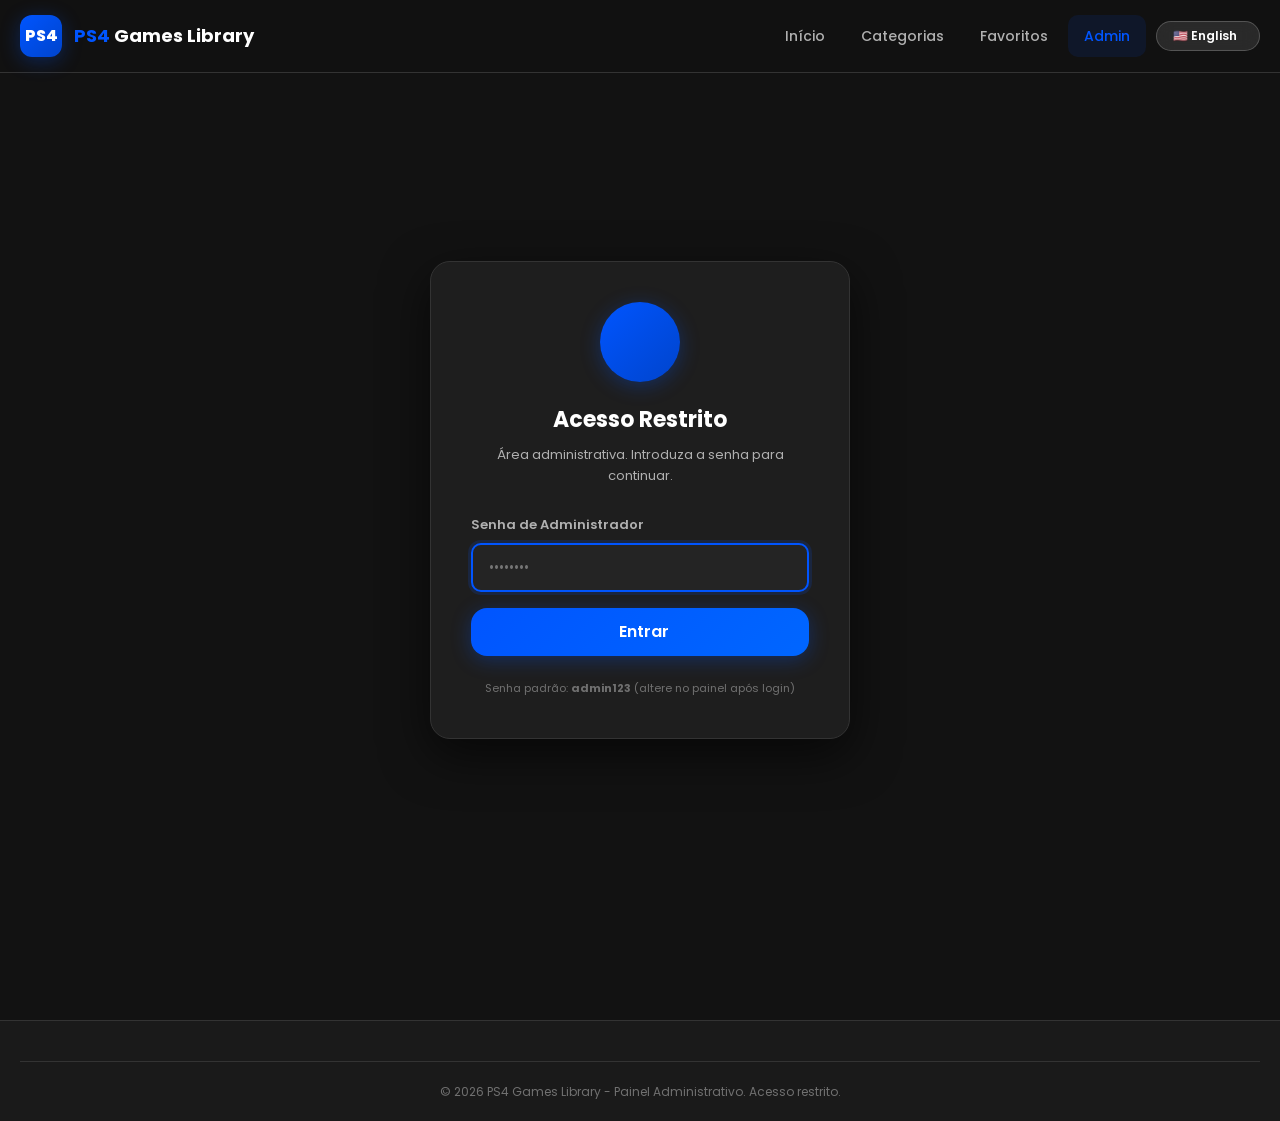
<file: admin.html>
<!DOCTYPE html>
<html lang="pt-PT">
<head>
    <meta charset="UTF-8">
    <meta name="viewport" content="width=device-width, initial-scale=1.0, maximum-scale=1.0, user-scalable=no">
    <meta name="description" content="Painel Administrativo - PS4 Games Library (Acesso Restrito)">
    <meta http-equiv="X-UA-Compatible" content="IE=edge">
    <title>Painel Admin - PS4 Games Library</title>
    <link rel="stylesheet" href="css/style.css">
    <style>
        /* Login Screen */
        .login-wrapper {
            min-height: calc(100vh - 100px);
            display: flex;
            align-items: center;
            justify-content: center;
            padding: 20px;
        }
        .login-box {
            background: var(--bg-card);
            border: 1px solid var(--border-color);
            border-radius: var(--radius-xl);
            padding: 40px;
            width: 100%;
            max-width: 420px;
            box-shadow: var(--shadow-xl);
            text-align: center;
        }
        .login-icon {
            width: 80px;
            height: 80px;
            border-radius: 50%;
            background: linear-gradient(135deg, var(--accent-primary), #0044cc);
            margin: 0 auto 20px;
            display: flex;
            align-items: center;
            justify-content: center;
            font-size: 32px;
            color: white;
            box-shadow: var(--shadow-accent);
        }
        .login-title {
            font-size: 22px;
            font-weight: 700;
            margin-bottom: 8px;
            color: var(--text-primary);
        }
        .login-subtitle {
            font-size: 13px;
            color: var(--text-secondary);
            margin-bottom: 28px;
        }
        .login-form {
            display: flex;
            flex-direction: column;
            gap: 16px;
            text-align: left;
        }
        .login-form .form-group {
            margin: 0;
        }
        .login-error {
            display: none;
            background: rgba(239, 68, 68, 0.1);
            border: 1px solid var(--danger);
            color: var(--danger);
            padding: 10px 14px;
            border-radius: var(--radius-md);
            font-size: 13px;
            font-weight: 500;
        }
        .login-error.show { display: block; }
        .admin-logout-bar {
            display: flex;
            align-items: center;
            justify-content: flex-end;
            gap: 12px;
            margin-bottom: 16px;
            padding: 10px 14px;
            background: var(--bg-card);
            border: 1px solid var(--border-color);
            border-radius: var(--radius-md);
        }
        .admin-logged-info {
            font-size: 13px;
            color: var(--text-secondary);
            display: flex;
            align-items: center;
            gap: 8px;
        }
        .admin-logged-info strong {
            color: var(--success);
        }
    </style>
</head>
<body>

    <header class="header" id="header">
        <div class="container">
            <div class="header-inner">
                <a href="index.html" class="logo">
                    <div class="logo-icon">PS4</div>
                    <div class="logo-text"><span>PS4</span> Games Library</div>
                </a>
                <div class="header-middle">
                    <div class="search-box" id="adminSearchBox" style="display:none;">
                        <i class="fas fa-search search-icon"></i>
                        <input type="text" id="adminSearchInput" placeholder="Pesquisar jogos..." autocomplete="off">
                    </div>
                    <button class="mobile-menu-btn" id="mobileMenuBtn" aria-label="Menu">
                        <i class="fas fa-bolt"></i>
                    </button>
                </div>
                <nav class="nav-menu" id="navMenu">
                    <a href="index.html" class="nav-link">Início</a>
                    <a href="categorias.html" class="nav-link">Categorias</a>
                    <a href="favoritos.html" class="nav-link">Favoritos</a>
                    <a href="admin.html" class="nav-link active">Admin</a>
                </nav>
            </div>
        </div>
    </header>

    <main class="main">
        <div class="container">

            <!-- TELA DE LOGIN -->
            <div class="login-wrapper" id="loginScreen">
                <div class="login-box">
                    <div class="login-icon"><i class="fas fa-bolt"></i></div>
                    <h2 class="login-title">Acesso Restrito</h2>
                    <p class="login-subtitle">Área administrativa. Introduza a senha para continuar.</p>
                    <div class="login-error" id="loginError">Senha incorreta. Tente novamente.</div>
                    <form class="login-form" id="loginForm" onsubmit="return doLogin(event)">
                        <div class="form-group">
                            <label class="form-label">Senha de Administrador</label>
                            <input type="password" id="passwordInput" class="form-input" placeholder="••••••••" autocomplete="off" autofocus required>
                        </div>
                        <button type="submit" class="btn btn-primary btn-lg" style="width: 100%;">
                            <i class="fas fa-check"></i> Entrar
                        </button>
                        <p style="font-size: 11px; color: var(--text-muted); text-align: center; margin: 8px 0 0;">
                            Senha padrão: <strong>admin123</strong> (altere no painel após login)
                        </p>
                    </form>
                </div>
            </div>

            <!-- PAINEL ADMIN (após login) -->
            <div id="adminContent" style="display: none;">

                <div class="page-header">
                    <h1 class="page-title"><i class="fas fa-cpu"></i> Painel Administrativo</h1>
                    <p class="page-subtitle">Gere a biblioteca: adicione, edite, remova jogos e atualize informações.</p>
                </div>

                <div class="admin-logout-bar">
                    <div class="admin-logged-info">
                        <i class="fas fa-users"></i>
                        Sessão: <strong>Administrador</strong>
                        <span style="margin: 0 8px; color: var(--border-color);">|</span>
                        Senha atual: <strong id="currentPassIndicator">••••••••</strong>
                    </div>
                    <button class="btn btn-secondary btn-sm" onclick="openChangePassword()">
                        <i class="fas fa-edit"></i> Alterar Senha
                    </button>
                    <button class="btn btn-danger btn-sm" onclick="doLogout()">
                        <i class="fas fa-close"></i> Terminar Sessão
                    </button>
                </div>

                <div class="admin-tabs" id="adminTabs">
                    <button class="admin-tab active" onclick="switchAdminTab('listar', this)">
                        <i class="fas fa-folder"></i> Lista de Jogos
                    </button>
                    <button class="admin-tab" onclick="switchAdminTab('adicionar', this)">
                        <i class="fas fa-plus"></i> Adicionar Jogo
                    </button>
                    <button class="admin-tab" onclick="switchAdminTab('backups', this)">
                        <i class="fas fa-clock-rotate-left"></i> Backups <span class="backup-counter" id="totalBackups">0</span>
                    </button>
                    <button class="admin-tab" onclick="exportJSON()">
                        <i class="fas fa-download"></i> Exportar JSON
                    </button>
                    <button class="admin-tab" onclick="resetToDefault()">
                        <i class="fas fa-trash"></i> Restaurar Padrão
                    </button>
                </div>

                <!-- SECÇÃO LISTAR -->
                <section id="tab-listar">
                    <div class="section-header" style="margin-bottom: 16px;">
                        <h2 class="section-title">Total de Jogos: <span id="totalJogos">0</span></h2>
                    </div>
                    <div class="admin-table-wrapper">
                        <table class="admin-table" id="adminTable">
                            <thead>
                                <tr>
                                    <th>Jogo</th>
                                    <th>Categoria</th>
                                    <th>Versão</th>
                                    <th>Tamanho</th>
                                    <th>Downloads</th>
                                    <th>Servidor</th>
                                    <th>Ações</th>
                                </tr>
                            </thead>
                            <tbody id="adminTableBody">
                                <tr><td colspan="7" style="text-align: center; padding: 40px;"><div class="spinner" style="margin: 0 auto;"></div></td></tr>
                            </tbody>
                        </table>
                    </div>
                </section>

                <!-- SECÇÃO ADICIONAR / EDITAR -->
                <section id="tab-adicionar" style="display: none;">
                    <h2 class="section-title" id="formTitle" style="margin-bottom: 24px;">
                        <i class="fas fa-plus"></i> Adicionar Novo Jogo
                    </h2>
                    <form class="admin-form" id="gameForm" onsubmit="return saveGameSubmit(event)">
                        <input type="hidden" id="gameIdInput">
                        <div class="form-grid">
                            <div class="form-group">
                                <label class="form-label">Nome <span class="required">*</span></label>
                                <input type="text" class="form-input" id="gameNome" required placeholder="Nome completo do jogo">
                            </div>
                            <div class="form-group">
                                <label class="form-label">Categoria <span class="required">*</span></label>
                                <select class="form-select" id="gameCategoria" required>
                                    <option value="">Selecione...</option>
                                    <option>Ação</option>
                                    <option>Aventura</option>
                                    <option>Corrida</option>
                                    <option>Futebol</option>
                                    <option>RPG</option>
                                    <option>Luta</option>
                                    <option>Shooter</option>
                                    <option>Terror</option>
                                    <option>Homebrew</option>
                                    <option>Aplicações</option>
                                </select>
                            </div>
                            <div class="form-group">
                                <label class="form-label">Versão</label>
                                <input type="text" class="form-input" id="gameVersao" placeholder="Ex: 1.00">
                            </div>
                            <div class="form-group">
                                <label class="form-label">Tamanho</label>
                                <input type="text" class="form-input" id="gameTamanho" placeholder="Ex: 50 GB">
                            </div>
                            <div class="form-group">
                                <label class="form-label">Data de Publicação</label>
                                <input type="date" class="form-input" id="gameData">
                            </div>
                            <div class="form-group">
                                <label class="form-label">Downloads</label>
                                <input type="number" class="form-input" id="gameDownloads" value="0" min="0">
                            </div>
                            <div class="form-group">
                                <label class="form-label">URL da Capa</label>
                                <input type="url" class="form-input" id="gameImagem" placeholder="https://.../capa.jpg">
                            </div>
                            <div class="form-group">
                                <label class="form-label">URL do Banner</label>
                                <input type="url" class="form-input" id="gameBanner" placeholder="https://.../banner.jpg">
                            </div>
                            <div class="form-group">
                                <label class="form-label">Link de Download</label>
                                <input type="url" class="form-input" id="gameLink" placeholder="https://servidor.com/jogo.pkg">
                            </div>
                            <div class="form-group" style="display:none;">
                                <label class="form-label">Servidor</label>
                                <input type="text" class="form-input" id="gameServidor" value="Servidor 1" readonly>
                            </div>
                            <div class="form-group">
                                <label class="form-label">Link do Trailer (YouTube embed ou MP4)</label>
                                <input type="url" class="form-input" id="gameTrailer" placeholder="https://www.youtube.com/embed/...  ou  .mp4">
                            </div>
                            <div class="form-group">
                                <label class="form-label">Espaço Requisitado</label>
                                <input type="text" class="form-input" id="gameReqEspaco" placeholder="Ex: 55 GB">
                            </div>
                            <div class="form-group">
                                <label class="form-label">Firmware Requisitado</label>
                                <input type="text" class="form-input" id="gameReqFirmware" placeholder="Ex: 9.00+">
                            </div>
                            <div class="form-group full-width">
                                <label class="form-label">Sinopse</label>
                                <textarea class="form-textarea" id="gameSinopse" rows="4" placeholder="Descrição detalhada do jogo..."></textarea>
                            </div>
                            <div class="form-group full-width">
                                <label class="form-label">URLs Screenshots (separadas por vírgula)</label>
                                <textarea class="form-textarea" id="gameScreenshots" rows="2" placeholder="https://.../img1.jpg, https://.../img2.jpg"></textarea>
                            </div>
                        </div>
                        <div class="form-actions">
                            <button type="button" class="btn btn-secondary" onclick="resetForm()">
                                <i class="fas fa-close"></i> Limpar
                            </button>
                            <button type="submit" class="btn btn-primary" id="formSubmitBtn">
                                <i class="fas fa-plus"></i> Adicionar Jogo
                            </button>
                        </div>
                    </form>
                </section>

                <!-- SECÇÃO BACKUPS -->
                <section id="tab-backups" style="display: none;">
                    <div class="section-header" style="margin-bottom: 20px; flex-wrap: wrap; gap: 12px;">
                        <h2 class="section-title">
                            <i class="fas fa-shield-halved" style="color: var(--accent-primary);"></i>
                            Backups Automáticos &amp; Deploy GitHub Pages
                        </h2>
                        <div style="display: flex; gap: 8px; flex-wrap: wrap;">
                            <button class="btn btn-secondary" onclick="createManualBackup()">
                                <i class="fas fa-plus"></i> Criar Backup Agora
                            </button>
                            <button class="btn btn-primary" onclick="exportCurrentDataJSON()" style="background: linear-gradient(135deg, #10b981, #059669); border: none;">
                                <i class="fas fa-file-export"></i> Exportar p/ Deploy (jogos.json)
                            </button>
                            <button class="btn btn-secondary" onclick="importJSONBackup()">
                                <i class="fas fa-upload"></i> Importar JSON
                            </button>
                        </div>
                    </div>

                    <div class="backup-info-banner" style="border-left: 4px solid #f59e0b; background: rgba(245, 158, 11, 0.08); margin-bottom: 18px;">
                        <i class="fas fa-cloud-arrow-up" style="color: #f59e0b;"></i>
                        <div>
                            <strong style="color: #fbbf24;">👉 Publicar no GitHub Pages com os seus jogos:</strong>
                            <ol style="margin: 8px 0 0 20px; padding: 0; font-size: 13px; color: var(--text-secondary); line-height: 1.8;">
                                <li>Clique no botão <strong style="color: var(--text-primary);">"Exportar p/ Deploy (jogos.json)"</strong> acima — irá baixar um arquivo <code style="background: rgba(255,255,255,0.08); padding: 2px 6px; border-radius: 4px;">jogos.json</code> com todos os seus jogos cadastrados.</li>
                                <li>Substitua o arquivo original na pasta <code style="background: rgba(255,255,255,0.08); padding: 2px 6px; border-radius: 4px;">data/jogos.json</code> pelo que acabou de baixar.</li>
                                <li>Faça <strong>commit</strong> e <strong>push</strong> das alterações para o repositório do GitHub.</li>
                                <li>Aguarde 1-2 minutos o GitHub Pages atualizar. Ao abrir o site, <strong>os seus jogos serão carregados automaticamente</strong> e salvos no localStorage de quem acessar.</li>
                            </ol>
                        </div>
                    </div>

                    <div class="backup-info-banner">
                        <i class="fas fa-circle-info"></i>
                        <div>
                            <strong>Segurança dos seus dados:</strong>
                            <p style="margin: 4px 0 0; font-size: 13px; color: var(--text-secondary);">Sempre que você <em>editar, adicionar, excluir ou restaurar</em> os jogos, um snapshot automático é salvo aqui (até os últimos 10). Você pode restaurar qualquer um deles a qualquer momento.</p>
                        </div>
                    </div>

                    <div class="backups-list" id="backupsList"></div>

                    <input type="file" id="backupFileInput" accept=".json" style="display: none;" onchange="handleBackupFileImport(event)">
                </section>

            </div>

        </div>
    </main>

    <!-- MODAL ALTERAR SENHA -->
    <div class="modal-overlay" id="passwordModal">
        <div class="modal-content" style="max-width: 440px;">
            <button class="modal-close" onclick="closeModal('passwordModal')"><i class="fas fa-close"></i></button>
            <div class="modal-body">
                <h2 class="section-title" style="margin: 0 0 20px;"><i class="fas fa-edit"></i> Alterar Senha</h2>
                <form onsubmit="return saveNewPassword(event)" style="display: flex; flex-direction: column; gap: 14px;">
                    <div class="form-group">
                        <label class="form-label">Senha Atual</label>
                        <input type="password" class="form-input" id="oldPass" required placeholder="••••••••">
                    </div>
                    <div class="form-group">
                        <label class="form-label">Nova Senha (mín. 6 caracteres)</label>
                        <input type="password" class="form-input" id="newPass" required minlength="6" placeholder="Nova senha">
                    </div>
                    <div class="form-group">
                        <label class="form-label">Confirmar Nova Senha</label>
                        <input type="password" class="form-input" id="newPass2" required minlength="6" placeholder="Confirmar senha">
                    </div>
                    <div class="form-actions" style="padding-top: 10px; border: none;">
                        <button type="button" class="btn btn-secondary" onclick="closeModal('passwordModal')">Cancelar</button>
                        <button type="submit" class="btn btn-primary">Guardar Senha</button>
                    </div>
                </form>
            </div>
        </div>
    </div>

    <footer class="footer">
        <div class="container">
            <div class="footer-bottom">
                <p>&copy; 2026 PS4 Games Library - Painel Administrativo. Acesso restrito.</p>
            </div>
        </div>
    </footer>

    <div class="toast-container" id="toastContainer"></div>

    <script src="js/i18n.js"></script>
    <script src="js/favoritos.js"></script>
    <script src="js/pesquisa.js"></script>
    <script src="js/app.js"></script>
    <script src="js/admin.js"></script>
    <script>
        document.addEventListener('DOMContentLoaded', function() {
            if (typeof applyI18n === 'function') applyI18n();
            headerScrollEffect();
            mobileMenuToggle();
            if (typeof ensureLangSelectorInNav === 'function') ensureLangSelectorInNav();
            initAdminAuth();
            loadGamesData().then(function() {
                if (isAdminLoggedIn()) {
                    initAdminPanel();
                    showAdminContent();
                }
            });
            const pwModal = document.getElementById('passwordModal');
            if (pwModal) pwModal.addEventListener('click', function(e) { if (e.target === pwModal) closeModal('passwordModal'); });
        });
    </script>
</body>
</html>
</file>
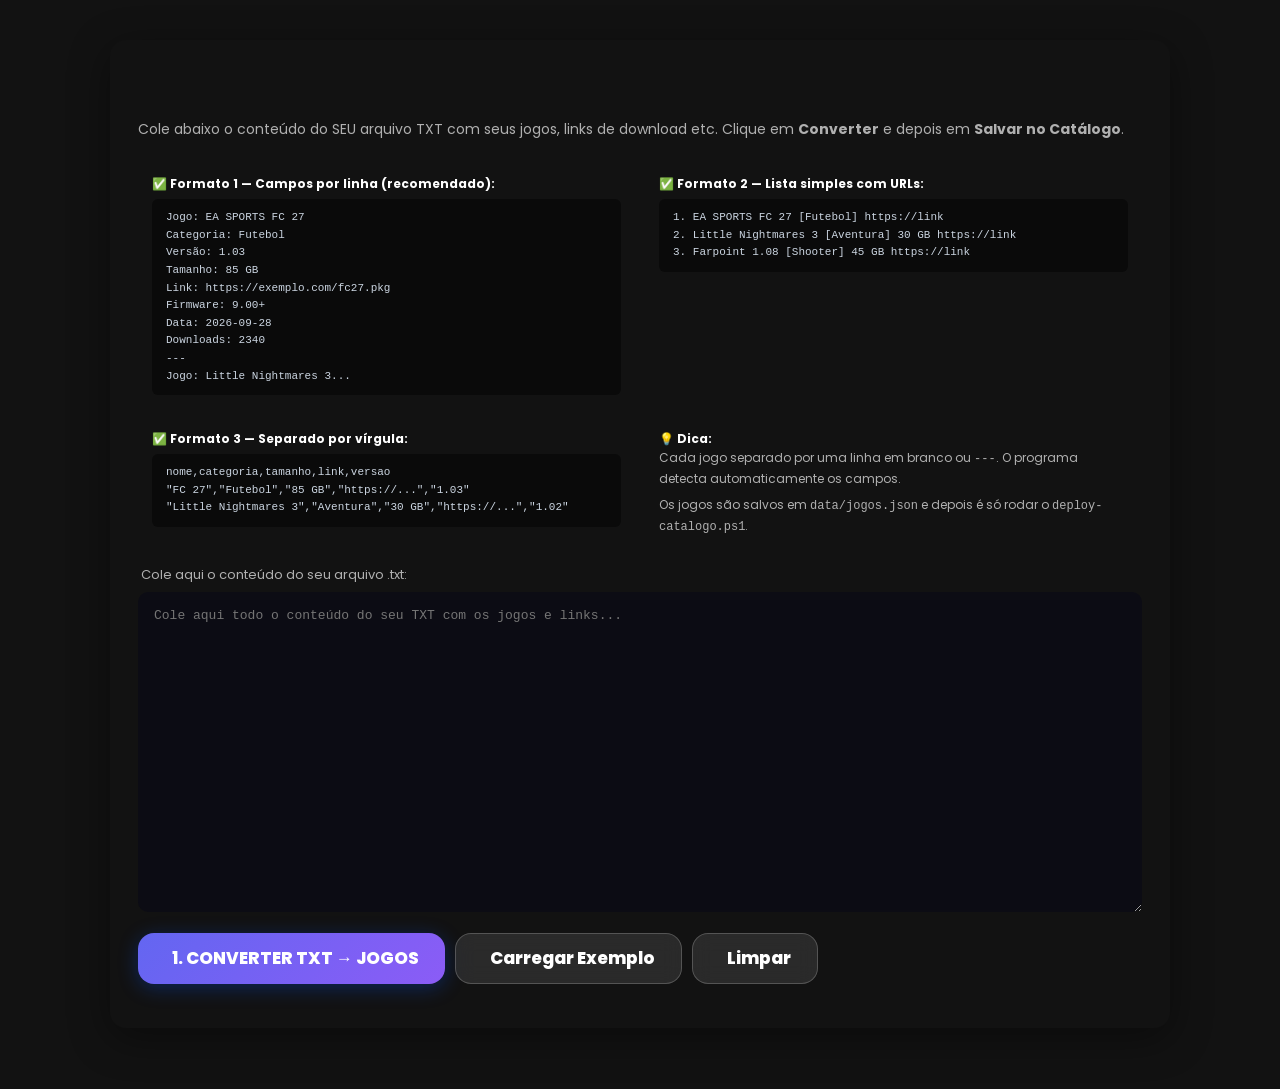
<file: importar-txt.html>
<!DOCTYPE html>
<html lang="pt-PT">
<head>
    <meta charset="UTF-8">
    <meta name="viewport" content="width=device-width, initial-scale=1.0">
    <title>Importar Jogos de TXT → JSON do Catálogo</title>
    <link rel="stylesheet" href="css/style.css">
    <style>
        .wrap {
            max-width: 1100px;
            margin: 0 auto;
            padding: 40px 20px;
        }
        .card {
            background: var(--surface);
            border: 1px solid var(--border);
            border-radius: 16px;
            padding: 28px;
            margin-bottom: 24px;
            box-shadow: 0 10px 40px rgba(0,0,0,0.4);
        }
        .card h1 {
            font-size: 26px;
            background: linear-gradient(135deg, var(--accent-primary), var(--accent-secondary));
            -webkit-background-clip: text;
            -webkit-text-fill-color: transparent;
            background-clip: text;
            margin-bottom: 8px;
        }
        .sub {
            color: var(--text-secondary);
            font-size: 14px;
            margin-bottom: 22px;
        }
        textarea.tarea {
            width: 100%;
            min-height: 320px;
            background: #0c0c14;
            color: #e2e8f0;
            border: 1px solid var(--border);
            border-radius: 10px;
            padding: 14px 16px;
            font-family: 'Consolas', 'Courier New', monospace;
            font-size: 13px;
            line-height: 1.6;
            resize: vertical;
            outline: none;
            box-sizing: border-box;
        }
        textarea.tarea:focus {
            border-color: var(--accent-primary);
            box-shadow: 0 0 0 3px rgba(99, 102, 241, 0.2);
        }
        .row {
            display: flex;
            gap: 10px;
            flex-wrap: wrap;
            margin-top: 14px;
        }
        .preview {
            margin-top: 20px;
            max-height: 380px;
            overflow: auto;
            background: var(--surface-2);
            border: 1px solid var(--border);
            border-radius: 10px;
        }
        table.tbl {
            width: 100%;
            border-collapse: collapse;
            font-size: 13px;
        }
        table.tbl th, table.tbl td {
            padding: 8px 12px;
            border-bottom: 1px solid var(--border);
            text-align: left;
            vertical-align: top;
        }
        table.tbl th {
            background: rgba(99, 102, 241, 0.15);
            color: var(--accent-primary);
            font-weight: 700;
            position: sticky;
            top: 0;
        }
        table.tbl tr:hover td {
            background: rgba(255,255,255,0.03);
        }
        .badge {
            display: inline-block;
            padding: 2px 8px;
            border-radius: 10px;
            font-size: 11px;
            font-weight: 700;
        }
        .badge.ok { background: rgba(16,185,129,0.18); color: #34d399; }
        .badge.warn { background: rgba(245,158,11,0.18); color: #fbbf24; }
        .badge.err { background: rgba(239,68,68,0.18); color: #f87171; }
        .formats {
            display: grid;
            grid-template-columns: 1fr 1fr;
            gap: 10px;
            margin: 16px 0;
        }
        .format-card {
            background: var(--surface-2);
            border: 1px solid var(--border);
            border-radius: 10px;
            padding: 12px 14px;
            font-size: 12px;
            color: var(--text-secondary);
            line-height: 1.6;
        }
        .format-card b { color: var(--text-primary); }
        pre.code {
            background: #0a0a0a;
            color: #cbd5e1;
            padding: 10px 14px;
            border-radius: 6px;
            font-size: 11px;
            margin: 6px 0 0;
            overflow: auto;
        }
        .btn-xl {
            font-size: 17px !important;
            padding: 16px 26px !important;
            font-weight: 800 !important;
        }
    </style>
</head>
<body>
    <div class="wrap">

        <div class="card">
            <h1><i class="fas fa-file-import"></i> Importador de TXT → Catálogo JSON</h1>
            <p class="sub">Cole abaixo o conteúdo do SEU arquivo TXT com seus jogos, links de download etc. Clique em <strong>Converter</strong> e depois em <strong>Salvar no Catálogo</strong>.</p>

            <div class="formats">
                <div class="format-card">
                    <b>✅ Formato 1 — Campos por linha (recomendado):</b>
                    <pre class="code">Jogo: EA SPORTS FC 27
Categoria: Futebol
Versão: 1.03
Tamanho: 85 GB
Link: https://exemplo.com/fc27.pkg
Firmware: 9.00+
Data: 2026-09-28
Downloads: 2340
---
Jogo: Little Nightmares 3...</pre>
                </div>
                <div class="format-card">
                    <b>✅ Formato 2 — Lista simples com URLs:</b>
                    <pre class="code">1. EA SPORTS FC 27 [Futebol] https://link
2. Little Nightmares 3 [Aventura] 30 GB https://link
3. Farpoint 1.08 [Shooter] 45 GB https://link</pre>
                </div>
                <div class="format-card">
                    <b>✅ Formato 3 — Separado por vírgula:</b>
                    <pre class="code">nome,categoria,tamanho,link,versao
"FC 27","Futebol","85 GB","https://...","1.03"
"Little Nightmares 3","Aventura","30 GB","https://...","1.02"</pre>
                </div>
                <div class="format-card">
                    <b>💡 Dica:</b>
                    <div>Cada jogo separado por uma linha em branco ou <code>---</code>. O programa detecta automaticamente os campos.</div>
                    <div style="margin-top:6px;">Os jogos são salvos em <code>data/jogos.json</code> e depois é só rodar o <code>deploy-catalogo.ps1</code>.</div>
                </div>
            </div>

            <div>
                <label style="font-size:13px; color: var(--text-secondary); margin-bottom:6px; display:block;"><i class="fas fa-file-lines"></i> Cole aqui o conteúdo do seu arquivo .txt:</label>
                <textarea id="txtInput" class="tarea" placeholder="Cole aqui todo o conteúdo do seu TXT com os jogos e links..."></textarea>
            </div>

            <div class="row">
                <button class="btn btn-primary btn-xl" onclick="converterTxt()" style="background: linear-gradient(135deg, #6366f1, #8b5cf6); border:none;">
                    <i class="fas fa-wand-magic-sparkles"></i> 1. CONVERTER TXT → JOGOS
                </button>
                <button class="btn btn-secondary btn-xl" onclick="carregarExemplo()">
                    <i class="fas fa-lightbulb"></i> Carregar Exemplo
                </button>
                <button class="btn btn-secondary btn-xl" onclick="limparTudo()">
                    <i class="fas fa-eraser"></i> Limpar
                </button>
            </div>

            <div id="statusArea" style="margin-top: 16px;"></div>

            <div id="previewArea" style="display:none;">
                <div style="display:flex; justify-content:space-between; align-items:center; margin: 24px 0 12px; flex-wrap:wrap; gap:10px;">
                    <h3 style="margin:0; color:var(--text-primary);"><i class="fas fa-table-list"></i> Prévia dos Jogos Detectados: <span id="countTotal" style="color: var(--accent-primary);">0</span></h3>
                    <div style="display:flex; gap:8px; flex-wrap:wrap;">
                        <button class="btn btn-secondary btn-sm" onclick="downloadJSON()">
                            <i class="fas fa-download"></i> Baixar jogos.json
                        </button>
                        <button class="btn btn-primary btn-sm" onclick="salvarNoCatalogo()" style="background: linear-gradient(135deg, #10b981, #059669); border:none;">
                            <i class="fas fa-floppy-disk"></i> 2. SALVAR NO CATÁLOGO
                        </button>
                    </div>
                </div>
                <div class="preview">
                    <table class="tbl">
                        <thead>
                            <tr>
                                <th style="width:40px;">#</th>
                                <th>Nome do Jogo</th>
                                <th>Categoria</th>
                                <th>Versão</th>
                                <th>Tamanho</th>
                                <th>Link Download</th>
                                <th>Status</th>
                            </tr>
                        </thead>
                        <tbody id="tbody"></tbody>
                    </table>
                </div>
            </div>
        </div>

        <div class="card" id="salvoCard" style="display:none;">
            <h2 style="color: #10b981; margin:0 0 10px;"><i class="fas fa-circle-check"></i> SALVO NO CATÁLOGO!</h2>
            <p style="color: var(--text-secondary); margin: 0 0 16px;">Os jogos foram salvos em <code>data/jogos.json</code>. Agora é só rodar o script de deploy:</p>
            <div style="display:flex; gap:10px; flex-wrap:wrap;">
                <a href="deploy-catalogo.ps1" class="btn btn-primary btn-xl" style="background: linear-gradient(135deg, #f59e0b, #d97706); border:none; text-decoration:none; display:inline-flex; align-items:center; gap:8px;">
                    <i class="fas fa-rocket"></i> Abrir deploy-catalogo.ps1 (envia para GitHub)
                </a>
                <a href="sincronizar-jogos.html" class="btn btn-secondary btn-xl" style="text-decoration:none; display:inline-flex; align-items:center; gap:8px;">
                    <i class="fas fa-arrow-left"></i> Voltar para Sincronizar
                </a>
            </div>
        </div>

    </div>

    <script src="js/app.js"></script>
    <script>
        let JOGOS_DETECTADOS = [];

        function limparTudo() {
            document.getElementById('txtInput').value = '';
            document.getElementById('previewArea').style.display = 'none';
            document.getElementById('salvoCard').style.display = 'none';
            document.getElementById('statusArea').innerHTML = '';
            JOGOS_DETECTADOS = [];
        }

        function carregarExemplo() {
            document.getElementById('txtInput').value =
`Jogo: EA SPORTS FC 27
Categoria: Futebol
Versão: 1.03
Tamanho: 85 GB
Data: 2026-09-28
Firmware: 9.00+
Downloads: 2340
Servidor: Servidor 1
Link: https://exemplo.com/fc27.pkg
Sinopse: O EA SPORTS FC 27 traz os times atualizados, novo motor de jogo e as ligas mais populares do mundo.
---
Jogo: Little Nightmares 3 Deluxe Edition
Categoria: Aventura
Versão: 1.02
Tamanho: 30 GB
Data: 2026-09-20
Firmware: 9.00+
Downloads: 1450
Link: https://exemplo.com/little-nightmares-3.pkg
Sinopse: A terrivelmente adorável franquia de suspense retorna com uma nova jornada de pesadelo.
---
Jogo: Farpoint
Categoria: Shooter
Versão: 1.08
Tamanho: 45 GB
Data: 2026-08-15
Firmware: 5.05+
Downloads: 890
Link: https://exemplo.com/farpoint.pkg
Sinopse: FPS exclusivo para PS VR onde você explora um planeta alienígena hostil.
---
Jogo: Minecraft
Categoria: Aventura
Versão: 2.74
Tamanho: 320 MB
Data: 2026-09-01
Firmware: 9.00+
Downloads: 5600
Link: https://exemplo.com/minecraft.pkg
Sinopse: Construa, explore e sobreviva no mundo infinito do Minecraft no seu PS4.
---
Jogo: Pinball FX
Categoria: Aplicações
Versão: 1.15
Tamanho: 18 GB
Data: 2026-09-10
Firmware: 11.00+
Downloads: 780
Link: https://exemplo.com/pinball-fx.pkg
Sinopse: A maior coleção de mesas de pinball do mundo com DLCs desbloqueados.
---
Jogo: PS4 Save Mounter
Categoria: Homebrew
Versão: 2.1.0
Tamanho: 85 MB
Data: 2026-09-24
Firmware: 9.00+
Downloads: 7200
Link: https://exemplo.com/ps4-save-mounter.pkg
Sinopse: Ferramenta essencial para montar, extrair e modificar saves de jogos PS4.`;
            converterTxt();
        }

        function escapeHtml(str) {
            if (!str) return '';
            return String(str).replace(/[&<>"']/g, function(c) {
                return {'&':'&amp;','<':'&lt;','>':'&gt;','"':'&quot;',"'":'&#39;'}[c];
            });
        }

        function statusBox(tipo, msg) {
            var cores = {ok:'#10b981', info:'#3b82f6', warn:'#f59e0b', err:'#ef4444'};
            var icones = {ok:'fa-circle-check', info:'fa-circle-info', warn:'fa-triangle-exclamation', err:'fa-circle-exclamation'};
            document.getElementById('statusArea').innerHTML =
                '<div style="padding:14px 18px; border-radius:10px; border-left:4px solid '+cores[tipo]+'; background: '+cores[tipo]+'15; color: '+cores[tipo]+'; display:flex; gap:12px; align-items:flex-start;">'+
                    '<i class="fas '+icones[tipo]+'" style="margin-top:2px;"></i>'+
                    '<div style="flex:1; line-height:1.6;">'+msg+'</div>'+
                '</div>';
        }

        function detectarCategoria(nome) {
            var n = (nome || '').toLowerCase();
            if (/fc|fifa|futebol|efootball|pes|soccer|futbol/.test(n)) return 'Futebol';
            if (/corrida|racing|gran turismo|need for speed|forza|nfs|f1|formula/.test(n)) return 'Corrida';
            if (/shooter|fps|call of duty|battlefield|farpoint|cod|mw|war/.test(n)) return 'Shooter';
            if (/luta|fight|street fighter|mortal kombat|tekken|kombat/.test(n)) return 'Luta';
            if (/terror|horror|resident evil|silent hill|outlast|horror|pesadelo|nightmare/.test(n)) return 'Terror';
            if (/rpg|elden ring|cyberpunk|witcher|skyrim|dark souls|final fantasy/.test(n)) return 'RPG';
            if (/aventura|adventure|uncharted|the last of us|spider.?man|god of war|little nightmares|platform|minecraft/.test(n)) return 'Aventura';
            if (/ação|action|acao|god of war|spider.?man|sackboy|crash/.test(n)) return 'Ação';
            if (/homebrew|retroarch|emulador|emulator|save mounter|apollo|jailbreak/.test(n)) return 'Homebrew';
            if (/player|vlc|media|ftp|store|app|aplicação|aplicacao|pinball/.test(n)) return 'Aplicações';
            return 'Ação';
        }

        function gerarId() {
            return Math.floor(Date.now() / 1000) + Math.floor(Math.random() * 900000) + 100000;
        }

        function parseBloco(bloco) {
            var jogo = {};
            var linhas = bloco.split(/\r?\n/).map(function(l){return l.trim()}).filter(Boolean);
            linhas.forEach(function(linha) {
                // Padrão chave: valor
                var m = linha.match(/^(\w+[\s\w]*?)[:：]\s*(.+)$/i);
                if (m) {
                    var k = removerAcentos(m[1].toLowerCase().trim());
                    var v = m[2].trim();
                    if (/^nome$|^jogo$|^titulo$|^título$/.test(k)) jogo.nome = v;
                    else if (/^categoria$|^genero$|^gênero$|^tipo$/.test(k)) jogo.categoria = v;
                    else if (/^versao$|^versão$|^version$|^ver$/.test(k)) jogo.versao = v;
                    else if (/^tamanho$|^size$|^tamanho do arquivo$/.test(k)) jogo.tamanho = v;
                    else if (/^link$|^download$|^url$|^magnet$|^servidor|^download link$|^link de download$/.test(k)) jogo.link = v;
                    else if (/^data$|^data de lancamento$|^lançamento$|^lancamento$|^data de publicacao$|^publicacao$/.test(k)) jogo.dataPublicacao = v;
                    else if (/^downloads$|^qtd downloads$|^numero de downloads$/.test(k)) jogo.downloads = parseInt(v.replace(/[^\d]/g,''),10) || 0;
                    else if (/^firmware$|^fw$|^requisitos firmware$/.test(k)) {
                        jogo.requisitos = jogo.requisitos || {};
                        jogo.requisitos.firmware = v;
                    }
                    else if (/^espaco$|^espaço$|^requisitos espaco$|^requisitos espaço$/.test(k)) {
                        jogo.requisitos = jogo.requisitos || {};
                        jogo.requisitos.espaco = v;
                    }
                    else if (/^servidor$|^local$/.test(k)) jogo.servidor = v;
                    else if (/^sinopse$|^descricao$|^descrição$|^sobre$|^resumo$/.test(k)) jogo.sinopse = v;
                    else if (/^trailer$|^video$|^youtube$/.test(k)) jogo.trailer = v;
                    else if (/^imagem$|^capa$|^imagem da capa$|^capa do jogo$/.test(k)) jogo.imagem = v;
                    else if (/^banner$|^imagem banner$|^capa banner$/.test(k)) jogo.banner = v;
                    return;
                }

                // Padrão inline: Nome [Categoria] Tamanho URL
                var inlineURL = linha.match(/(https?:\/\/[^\s]+)/);
                if (inlineURL) {
                    jogo.link = inlineURL[1];
                    var resto = linha.replace(inlineURL[1], '').trim();
                    // Tamanho
                    var tam = resto.match(/(\d+[\.\,]\d*\s*(?:GB|MB|KB))/i);
                    if (tam) jogo.tamanho = tam[0].replace('.',',');
                    // Categoria entre [ ]
                    var cat = resto.match(/\[\s*([^\]]+?)\s*\]/);
                    if (cat) jogo.categoria = cat[1];
                    // Nome: tudo antes de [ ou primeiro número com GB/MB
                    var nomeTemp = resto.replace(/\[[^\]]*\]/g,'').replace(/(\d+[\.\,]\d*\s*(?:GB|MB|KB))/gi,'').replace(/^\d+\s*[\.\)\-]\s*/,'').trim();
                    if (nomeTemp && !jogo.nome) jogo.nome = nomeTemp;
                }

                // CSV
                if (linha.indexOf(',') !== -1 && !jogo.nome) {
                    var partes = linha.split(',').map(function(s){return s.trim().replace(/^"|"$/g,'')});
                    if (partes.length >= 4) {
                        if (!/^nome,/i.test(linha)) {
                            jogo.nome = partes[0];
                            jogo.categoria = partes[1];
                            jogo.tamanho = partes[2];
                            jogo.link = partes[3];
                            if (partes[4]) jogo.versao = partes[4];
                        }
                    }
                }
            });

            if (!jogo.nome) return null;
            if (!jogo.id) jogo.id = gerarId();
            if (!jogo.categoria) jogo.categoria = detectarCategoria(jogo.nome);
            if (!jogo.versao) jogo.versao = '1.00';
            if (!jogo.tamanho) jogo.tamanho = '-';
            if (!jogo.servidor) jogo.servidor = 'Servidor 1';
            if (!jogo.downloads) jogo.downloads = 100;
            if (!jogo.dataPublicacao) jogo.dataPublicacao = new Date().toISOString().split('T')[0];
            if (!jogo.link) jogo.link = '';
            if (!jogo.requisitos) jogo.requisitos = { espaco: jogo.tamanho, firmware: '9.00+' };
            if (!jogo.requisitos.espaco) jogo.requisitos.espaco = jogo.tamanho;
            if (!jogo.requisitos.firmware) jogo.requisitos.firmware = '9.00+';
            if (!jogo.sinopse) jogo.sinopse = jogo.nome + ' - ' + jogo.categoria + '. Disponível para download no seu PS4.';
            if (!jogo.imagem) {
                var p = encodeURIComponent(jogo.nome + ' ps4 game cover ' + jogo.categoria);
                jogo.imagem = 'https://coresg-normal.trae.ai/api/ide/v1/text_to_image?prompt=' + p + '&image_size=square_hd';
            }
            if (!jogo.banner) {
                var p2 = encodeURIComponent(jogo.nome + ' ps4 game banner hero epic ' + jogo.categoria);
                jogo.banner = 'https://coresg-normal.trae.ai/api/ide/v1/text_to_image?prompt=' + p2 + '&image_size=landscape_16_9';
            }
            if (!jogo.screenshots) jogo.screenshots = [jogo.banner, jogo.imagem, jogo.banner];
            if (!jogo.trailer) jogo.trailer = '';
            return jogo;
        }

        function removerAcentos(str) {
            return String(str || '').normalize('NFD').replace(/[\u0300-\u036f]/g, '');
        }

        function converterTxt() {
            var raw = document.getElementById('txtInput').value || '';
            if (!raw.trim()) {
                statusBox('warn', 'O campo TXT está vazio. Cole os dados dos seus jogos primeiro.');
                return;
            }

            var blocos = raw.split(/^\s*---+\s*$/m).join('\n\n').split(/\n\s*\n\s*\n*/);
            if (blocos.length === 1 && raw.split('\n').filter(function(l){return l.trim()}).length > 1) {
                // Tenta dividir por linhas em branco duplas
                blocos = raw.split(/\r?\n\r?\n/);
            }

            var jogos = [];
            blocos.forEach(function(b) {
                if (!b || !b.trim()) return;
                var parsed = parseBloco(b);
                if (parsed) jogos.push(parsed);
            });

            if (jogos.length === 0) {
                statusBox('err', 'Nenhum jogo válido detectado no TXT. Tente usar o formato "Jogo: Nome", "Link: url", etc. Ou clique em "Carregar Exemplo" para ver o formato.');
                return;
            }

            JOGOS_DETECTADOS = jogos;

            var tbody = document.getElementById('tbody');
            tbody.innerHTML = '';
            jogos.forEach(function(j, i) {
                var statusCls = j.link ? 'ok' : 'warn';
                var statusTxt = j.link ? (j.nome && j.categoria ? 'OK' : 'Parcial') : 'Sem Link';
                var linkCurto = j.link ? j.link.substring(0, 60) + (j.link.length > 60 ? '...' : '') : '-';
                tbody.innerHTML +=
                    '<tr>' +
                        '<td style="color:var(--text-muted);">'+(i+1)+'</td>' +
                        '<td><strong style="color:var(--text-primary);">'+escapeHtml(j.nome)+'</strong></td>' +
                        '<td>'+escapeHtml(j.categoria)+'</td>' +
                        '<td>v'+escapeHtml(j.versao)+'</td>' +
                        '<td>'+escapeHtml(j.tamanho)+'</td>' +
                        '<td style="max-width: 280px;">'+(j.link ? '<a href="'+escapeHtml(j.link)+'" target="_blank" rel="noopener" style="color:var(--accent-primary);">'+escapeHtml(linkCurto)+'</a>' : '-')+'</td>' +
                        '<td><span class="badge '+statusCls+'">'+statusTxt+'</span></td>' +
                    '</tr>';
            });

            document.getElementById('countTotal').textContent = jogos.length;
            document.getElementById('previewArea').style.display = 'block';
            document.getElementById('salvoCard').style.display = 'none';
            statusBox('ok', '<strong>SUCESSO!</strong> Foram detectados <strong>' + jogos.length + ' jogo(s)</strong>. Verifique a tabela acima e clique em "SALVAR NO CATÁLOGO".');
        }

        function downloadJSON() {
            if (!JOGOS_DETECTADOS.length) return;
            var jsonStr = JSON.stringify(JOGOS_DETECTADOS, null, 2);
            var blob = new Blob([jsonStr], { type: 'application/json' });
            var url = URL.createObjectURL(blob);
            var a = document.createElement('a');
            a.href = url;
            a.download = 'jogos.json';
            document.body.appendChild(a);
            a.click();
            document.body.removeChild(a);
            URL.revokeObjectURL(url);
        }

        function salvarNoCatalogo() {
            if (!JOGOS_DETECTADOS || !JOGOS_DETECTADOS.length) {
                statusBox('err', 'Nenhum jogo para salvar. Clique em CONVERTER primeiro.');
                return;
            }

            try {
                localStorage.setItem('ps4games_admin_data', JSON.stringify(JOGOS_DETECTADOS));
                ALL_GAMES = JOGOS_DETECTADOS;
                saveGamesData(JOGOS_DETECTADOS, true);
            } catch(e) {
                // Ignora se localStorage não disponível
            }

            downloadJSON();

            statusBox('ok',
                '<strong>CATÁLOGO SALVO!</strong><br>' +
                '<ul style="margin: 10px 0 0 20px; padding:0; line-height:1.9;">' +
                    '<li>' + JOGOS_DETECTADOS.length + ' jogo(s) salvos no <code>localStorage</code> do seu navegador.</li>' +
                    '<li>O arquivo <code>jogos.json</code> também foi baixado para a sua pasta Downloads.</li>' +
                    '<li>Agora, para publicar no GitHub Pages, <strong>execute o arquivo <code>deploy-catalogo.ps1</code></strong> (dê duplo clique nele).</li>' +
                    '<li>Esse script move automaticamente o arquivo baixado para <code>data/jogos.json</code> e faz <code>git push</code>.</li>' +
                '</ul>'
            );
            document.getElementById('salvoCard').style.display = 'block';
        }
    </script>
</body>
</html>
</file>
<file: css/style.css>
/* =========================================================
   PS4 Games Library - Estilos Principais
   Design moderno, escuro, compatível com PS4 Browser
   ========================================================= */

@import url('https://fonts.googleapis.com/css2?family=Poppins:wght@300;400;500;600;700;800&display=swap');

/* Reset Básico */
* {
    margin: 0;
    padding: 0;
    box-sizing: border-box;
}

html {
    scroll-behavior: smooth;
    -webkit-text-size-adjust: 100%;
}

:root {
    --bg-primary: #121212;
    --bg-secondary: #1a1a1a;
    --bg-tertiary: #242424;
    --bg-card: #1e1e1e;
    --accent-primary: #0055FF;
    --accent-hover: #0066FF;
    --accent-light: #3377FF;
    --text-primary: #FFFFFF;
    --text-secondary: #B0B0B0;
    --text-muted: #707070;
    --border-color: #333333;
    --success: #10B981;
    --danger: #EF4444;
    --warning: #F59E0B;
    --shadow-sm: 0 2px 4px rgba(0, 0, 0, 0.3);
    --shadow-md: 0 4px 12px rgba(0, 0, 0, 0.4);
    --shadow-lg: 0 8px 24px rgba(0, 0, 0, 0.5);
    --shadow-xl: 0 16px 48px rgba(0, 0, 0, 0.6);
    --shadow-accent: 0 4px 20px rgba(0, 85, 255, 0.3);
    --radius-sm: 6px;
    --radius-md: 10px;
    --radius-lg: 16px;
    --radius-xl: 20px;
    --transition-fast: 0.2s ease;
    --transition-normal: 0.3s ease;
    --transition-slow: 0.5s ease;
}

body {
    font-family: 'Poppins', -apple-system, BlinkMacSystemFont, 'Segoe UI', Roboto, sans-serif;
    background-color: var(--bg-primary);
    color: var(--text-primary);
    line-height: 1.6;
    min-height: 100vh;
    overflow-x: hidden;
}

/* Scrollbar */
::-webkit-scrollbar {
    width: 10px;
    height: 10px;
}

::-webkit-scrollbar-track {
    background: var(--bg-secondary);
}

::-webkit-scrollbar-thumb {
    background: var(--accent-primary);
    border-radius: 5px;
}

::-webkit-scrollbar-thumb:hover {
    background: var(--accent-hover);
}

/* Container Principal */
.container {
    max-width: 1400px;
    margin: 0 auto;
    padding: 0 20px;
    width: 100%;
}

/* =========================================================
   HEADER
   ========================================================= */
.header {
    position: fixed;
    top: 0;
    left: 0;
    right: 0;
    z-index: 1000;
    background: rgba(18, 18, 18, 0.95);
    backdrop-filter: blur(20px);
    -webkit-backdrop-filter: blur(20px);
    border-bottom: 1px solid var(--border-color);
    transition: var(--transition-normal);
}

.header.scrolled {
    box-shadow: var(--shadow-lg);
}

.header-inner {
    display: flex;
    align-items: center;
    justify-content: space-between;
    padding: 15px 0;
    gap: 20px;
}

.logo {
    display: flex;
    align-items: center;
    gap: 12px;
    text-decoration: none;
    flex-shrink: 0;
}

.logo-icon {
    width: 42px;
    height: 42px;
    background: linear-gradient(135deg, var(--accent-primary) 0%, #0044CC 100%);
    border-radius: 12px;
    display: flex;
    align-items: center;
    justify-content: center;
    font-weight: 800;
    font-size: 16px;
    color: white;
    box-shadow: var(--shadow-accent);
}

.logo-text {
    font-size: 18px;
    font-weight: 700;
    color: var(--text-primary);
    white-space: nowrap;
}

.logo-text span {
    color: var(--accent-primary);
}

.header-middle {
    flex: 1;
    max-width: 500px;
    display: flex;
    align-items: center;
    gap: 12px;
}

.search-box {
    flex: 1;
    position: relative;
}

.search-box input {
    width: 100%;
    padding: 12px 16px 12px 44px;
    background: var(--bg-secondary);
    border: 2px solid var(--border-color);
    border-radius: var(--radius-lg);
    color: var(--text-primary);
    font-size: 14px;
    font-family: inherit;
    transition: var(--transition-normal);
    outline: none;
}

.search-box input:focus {
    border-color: var(--accent-primary);
    box-shadow: 0 0 0 3px rgba(0, 85, 255, 0.2);
    background: var(--bg-tertiary);
}

.search-box input::placeholder {
    color: var(--text-muted);
}

.search-icon {
    position: absolute;
    left: 14px;
    top: 50%;
    transform: translateY(-50%);
    color: var(--text-muted);
    pointer-events: none;
    font-size: 16px;
}

.nav-menu {
    display: flex;
    align-items: center;
    gap: 4px;
}

.nav-link {
    padding: 10px 16px;
    text-decoration: none;
    color: var(--text-secondary);
    font-size: 14px;
    font-weight: 500;
    border-radius: var(--radius-md);
    transition: var(--transition-fast);
    white-space: nowrap;
}

.nav-link:hover,
.nav-link.active {
    color: var(--text-primary);
    background: rgba(0, 85, 255, 0.1);
}

.nav-link.active {
    color: var(--accent-primary);
}

.nav-admin-secret {
    padding: 8px;
    margin-left: 6px;
    width: 36px;
    height: 36px;
    display: inline-flex !important;
    align-items: center;
    justify-content: center;
    opacity: 0.18;
    color: var(--text-muted) !important;
    font-size: 12px;
    background: transparent !important;
    border-radius: 50%;
    transition: all 0.3s ease;
}

.nav-admin-secret i {
    font-size: 13px;
}

.nav-admin-secret:hover {
    opacity: 0.9;
    color: var(--accent-primary) !important;
    background: rgba(0, 85, 255, 0.12) !important;
    transform: rotate(45deg);
}

.mobile-menu-btn {
    display: none;
    background: var(--bg-secondary);
    border: 1px solid var(--border-color);
    color: var(--text-primary);
    width: 44px;
    height: 44px;
    border-radius: var(--radius-md);
    cursor: pointer;
    align-items: center;
    justify-content: center;
    font-size: 20px;
    transition: var(--transition-fast);
}

.mobile-menu-btn:hover {
    background: var(--bg-tertiary);
    border-color: var(--accent-primary);
}

/* =========================================================
   MAIN CONTEÚDO
   ========================================================= */
.main {
    padding-top: 100px;
    padding-bottom: 60px;
    min-height: 100vh;
}

/* =========================================================
   BANNER / CAROUSEL
   ========================================================= */
.banner-carousel {
    position: relative;
    width: 100%;
    border-radius: var(--radius-xl);
    overflow: hidden;
    margin-bottom: 50px;
    box-shadow: var(--shadow-xl);
}

.banner-slide {
    position: relative;
    width: 100%;
    height: 480px;
    display: none;
    animation: fadeIn 0.8s ease;
}

.banner-slide.active {
    display: block;
}

@keyframes fadeIn {
    from { opacity: 0; }
    to { opacity: 1; }
}

.banner-image {
    position: absolute;
    top: 0;
    left: 0;
    width: 100%;
    height: 100%;
    object-fit: cover;
}

.banner-overlay {
    position: absolute;
    top: 0;
    left: 0;
    width: 100%;
    height: 100%;
    background: linear-gradient(
        to right,
        rgba(18, 18, 18, 0.95) 0%,
        rgba(18, 18, 18, 0.7) 40%,
        rgba(18, 18, 18, 0.2) 70%,
        transparent 100%
    );
}

.banner-content {
    position: relative;
    z-index: 2;
    height: 100%;
    display: flex;
    flex-direction: column;
    justify-content: center;
    padding: 40px 50px;
    max-width: 700px;
}

.banner-category {
    display: inline-block;
    padding: 6px 14px;
    background: var(--accent-primary);
    color: white;
    font-size: 12px;
    font-weight: 600;
    border-radius: 20px;
    margin-bottom: 16px;
    text-transform: uppercase;
    letter-spacing: 0.5px;
    width: fit-content;
}

.banner-title {
    font-size: 42px;
    font-weight: 800;
    line-height: 1.1;
    margin-bottom: 16px;
    color: var(--text-primary);
    text-shadow: 0 2px 10px rgba(0, 0, 0, 0.5);
}

.banner-desc {
    font-size: 15px;
    color: var(--text-secondary);
    margin-bottom: 28px;
    line-height: 1.7;
    display: -webkit-box;
    -webkit-line-clamp: 3;
    -webkit-box-orient: vertical;
    overflow: hidden;
}

.banner-buttons {
    display: flex;
    gap: 14px;
    flex-wrap: wrap;
}

.btn {
    display: inline-flex;
    align-items: center;
    justify-content: center;
    gap: 8px;
    padding: 13px 28px;
    font-size: 14px;
    font-weight: 600;
    font-family: inherit;
    border: none;
    border-radius: var(--radius-lg);
    cursor: pointer;
    text-decoration: none;
    transition: var(--transition-normal);
    white-space: nowrap;
    line-height: 1;
}

.btn-primary {
    background: linear-gradient(135deg, var(--accent-primary) 0%, var(--accent-hover) 100%);
    color: white;
    box-shadow: var(--shadow-accent);
}

.btn-primary:hover {
    transform: translateY(-2px);
    box-shadow: 0 8px 30px rgba(0, 85, 255, 0.45);
}

.btn-secondary {
    background: rgba(255, 255, 255, 0.1);
    color: var(--text-primary);
    border: 1px solid rgba(255, 255, 255, 0.2);
    backdrop-filter: blur(10px);
}

.btn-secondary:hover {
    background: rgba(255, 255, 255, 0.2);
    border-color: rgba(255, 255, 255, 0.4);
}

.btn-outline {
    background: transparent;
    color: var(--accent-primary);
    border: 2px solid var(--accent-primary);
}

.btn-outline:hover {
    background: var(--accent-primary);
    color: white;
}

.btn-danger {
    background: var(--danger);
    color: white;
}

.btn-danger:hover {
    background: #DC2626;
    transform: translateY(-2px);
}

.btn-success {
    background: var(--success);
    color: white;
}

.btn-success:hover {
    background: #059669;
}

.btn-lg {
    padding: 16px 36px;
    font-size: 16px;
}

.btn-sm {
    padding: 8px 16px;
    font-size: 12px;
}

/* Carousel Indicators */
.carousel-indicators {
    position: absolute;
    bottom: 24px;
    left: 50%;
    transform: translateX(-50%);
    display: flex;
    gap: 10px;
    z-index: 5;
}

.indicator {
    width: 10px;
    height: 10px;
    border-radius: 50%;
    background: rgba(255, 255, 255, 0.3);
    border: none;
    cursor: pointer;
    transition: var(--transition-normal);
}

.indicator.active {
    background: var(--accent-primary);
    width: 32px;
    border-radius: 10px;
}

/* Carousel Arrows */
.carousel-arrow {
    position: absolute;
    top: 50%;
    transform: translateY(-50%);
    width: 48px;
    height: 48px;
    border-radius: 50%;
    background: rgba(18, 18, 18, 0.7);
    border: 1px solid var(--border-color);
    color: white;
    cursor: pointer;
    z-index: 5;
    display: flex;
    align-items: center;
    justify-content: center;
    font-size: 18px;
    transition: var(--transition-normal);
}

.carousel-arrow:hover {
    background: var(--accent-primary);
    border-color: var(--accent-primary);
}

.carousel-arrow.prev {
    left: 20px;
}

.carousel-arrow.next {
    right: 20px;
}

/* =========================================================
   SEÇÕES
   ========================================================= */
.section {
    margin-bottom: 60px;
}

.section-header {
    display: flex;
    align-items: center;
    justify-content: space-between;
    margin-bottom: 28px;
    flex-wrap: wrap;
    gap: 16px;
}

.section-title {
    font-size: 26px;
    font-weight: 700;
    color: var(--text-primary);
    display: flex;
    align-items: center;
    gap: 12px;
}

.section-title::before {
    content: '';
    width: 4px;
    height: 28px;
    background: var(--accent-primary);
    border-radius: 2px;
}

.section-link {
    color: var(--accent-primary);
    text-decoration: none;
    font-size: 14px;
    font-weight: 600;
    display: flex;
    align-items: center;
    gap: 6px;
    transition: var(--transition-fast);
}

.section-link:hover {
    color: var(--accent-hover);
    gap: 10px;
}

/* =========================================================
   CATEGORIAS (Filtros)
   ========================================================= */
.categories-filter {
    display: flex;
    flex-wrap: wrap;
    gap: 10px;
    margin-bottom: 32px;
}

.category-chip {
    padding: 9px 18px;
    background: var(--bg-secondary);
    border: 1px solid var(--border-color);
    color: var(--text-secondary);
    font-size: 13px;
    font-weight: 500;
    font-family: inherit;
    border-radius: 30px;
    cursor: pointer;
    transition: var(--transition-fast);
    white-space: nowrap;
}

.category-chip:hover {
    border-color: var(--accent-primary);
    color: var(--text-primary);
}

.category-chip.active {
    background: var(--accent-primary);
    border-color: var(--accent-primary);
    color: white;
}

/* =========================================================
   GRID DE JOGOS / CARTÕES
   ========================================================= */
.games-grid {
    display: grid;
    grid-template-columns: repeat(auto-fill, minmax(240px, 1fr));
    gap: 24px;
}

.game-card {
    background: var(--bg-card);
    border-radius: var(--radius-lg);
    overflow: hidden;
    border: 1px solid transparent;
    transition: var(--transition-normal);
    cursor: pointer;
    position: relative;
    display: flex;
    flex-direction: column;
}

.game-card:hover {
    transform: translateY(-6px);
    border-color: var(--accent-primary);
    box-shadow: 0 12px 32px rgba(0, 85, 255, 0.25), var(--shadow-lg);
}

.game-card-image {
    position: relative;
    width: 100%;
    padding-top: 140%;
    overflow: hidden;
    background: var(--bg-secondary);
}

.game-card-image img {
    position: absolute;
    top: 0;
    left: 0;
    width: 100%;
    height: 100%;
    object-fit: cover;
    transition: var(--transition-slow);
}

.game-card:hover .game-card-image img {
    transform: scale(1.08);
}

.game-card-badge {
    position: absolute;
    top: 10px;
    left: 10px;
    padding: 4px 10px;
    background: var(--accent-primary);
    color: white;
    font-size: 10px;
    font-weight: 600;
    border-radius: 20px;
    z-index: 2;
}

.game-card-category {
    position: absolute;
    top: 10px;
    right: 10px;
    padding: 4px 10px;
    background: rgba(18, 18, 18, 0.85);
    backdrop-filter: blur(8px);
    color: var(--text-primary);
    font-size: 10px;
    font-weight: 600;
    border-radius: 20px;
    z-index: 2;
    border: 1px solid var(--border-color);
}

.favorite-btn {
    position: absolute;
    bottom: 10px;
    right: 10px;
    width: 36px;
    height: 36px;
    border-radius: 50%;
    background: rgba(18, 18, 18, 0.85);
    backdrop-filter: blur(8px);
    border: 1px solid var(--border-color);
    color: var(--text-muted);
    cursor: pointer;
    z-index: 3;
    display: flex;
    align-items: center;
    justify-content: center;
    font-size: 16px;
    transition: var(--transition-fast);
}

.favorite-btn:hover {
    color: var(--danger);
    border-color: var(--danger);
    transform: scale(1.1);
}

.favorite-btn.active {
    color: var(--danger);
    border-color: var(--danger);
    background: rgba(239, 68, 68, 0.15);
}

.favorite-btn.active i {
    color: var(--danger);
}

.game-card-body {
    padding: 16px;
    display: flex;
    flex-direction: column;
    flex: 1;
}

.game-card-title {
    font-size: 15px;
    font-weight: 600;
    color: var(--text-primary);
    margin-bottom: 10px;
    line-height: 1.4;
    display: -webkit-box;
    -webkit-line-clamp: 2;
    -webkit-box-orient: vertical;
    overflow: hidden;
    min-height: 42px;
}

.game-card-meta {
    display: grid;
    grid-template-columns: 1fr 1fr;
    gap: 8px;
    margin-bottom: 14px;
}

.meta-item {
    display: flex;
    flex-direction: column;
    gap: 2px;
}

.meta-label {
    font-size: 10px;
    color: var(--text-muted);
    text-transform: uppercase;
    letter-spacing: 0.5px;
}

.meta-value {
    font-size: 12px;
    color: var(--text-secondary);
    font-weight: 500;
}

.game-card-footer {
    margin-top: auto;
    display: flex;
    justify-content: space-between;
    align-items: center;
    padding-top: 12px;
    border-top: 1px solid var(--border-color);
}

.game-card-downloads {
    display: flex;
    align-items: center;
    gap: 6px;
    font-size: 12px;
    color: var(--success);
    font-weight: 600;
}

.game-card-btn {
    padding: 8px 14px;
    background: var(--bg-tertiary);
    border: 1px solid var(--border-color);
    color: var(--text-primary);
    font-size: 12px;
    font-weight: 600;
    font-family: inherit;
    border-radius: var(--radius-md);
    cursor: pointer;
    text-decoration: none;
    display: inline-flex;
    align-items: center;
    gap: 6px;
    transition: var(--transition-fast);
}

.game-card-btn:hover {
    background: var(--accent-primary);
    border-color: var(--accent-primary);
}

/* =========================================================
   CATÁLOGO COMPLETO - CARTÕES COMPACTOS
   (Menor carga visual e mais jogos por linha)
   ========================================================= */
#allGamesGrid.games-grid {
    grid-template-columns: repeat(auto-fill, minmax(170px, 1fr));
    gap: 16px;
}

.game-card.game-card-compact {
    border-radius: var(--radius-md);
}

.game-card.game-card-compact:hover {
    transform: translateY(-4px);
    box-shadow: 0 8px 20px rgba(0, 85, 255, 0.2), var(--shadow-md);
}

.game-card.game-card-compact .game-card-image {
    padding-top: 130%;
}

.game-card.game-card-compact .game-card-badge,
.game-card.game-card-compact .game-card-category {
    font-size: 9px;
    padding: 3px 7px;
    top: 7px;
}

.game-card.game-card-compact .game-card-badge {
    left: 7px;
}

.game-card.game-card-compact .game-card-category {
    right: 7px;
}

.game-card.game-card-compact .favorite-btn {
    width: 30px;
    height: 30px;
    font-size: 13px;
    bottom: 7px;
    right: 7px;
}

.game-card.game-card-compact .game-card-body {
    padding: 12px;
}

.game-card.game-card-compact .game-card-title {
    font-size: 13px;
    margin-bottom: 8px;
    min-height: 36px;
    -webkit-line-clamp: 2;
}

.game-card.game-card-compact .game-card-meta {
    display: none;
}

.game-card.game-card-compact .game-card-footer {
    padding-top: 8px;
    border-top: 1px solid var(--border-color);
}

.game-card.game-card-compact .game-card-downloads {
    font-size: 11px;
    gap: 4px;
}

.game-card.game-card-compact .game-card-btn {
    padding: 6px 10px;
    font-size: 11px;
    border-radius: var(--radius-sm);
    gap: 4px;
}

@media (max-width: 768px) {
    #allGamesGrid.games-grid {
        grid-template-columns: repeat(auto-fill, minmax(140px, 1fr));
        gap: 12px;
    }

    .game-card.game-card-compact .game-card-body {
        padding: 10px;
    }

    .game-card.game-card-compact .game-card-title {
        font-size: 12px;
        min-height: 32px;
    }

    .game-card.game-card-compact .game-card-btn {
        padding: 5px 8px;
        font-size: 10px;
    }

    .game-card.game-card-compact .game-card-btn i {
        display: none;
    }
}

/* Estado vazio / sem resultados */
.empty-state {
    padding: 60px 20px;
    text-align: center;
}

.empty-state-icon {
    font-size: 64px;
    color: var(--text-muted);
    margin-bottom: 20px;
    opacity: 0.5;
}

.empty-state-title {
    font-size: 22px;
    color: var(--text-primary);
    margin-bottom: 10px;
}

.empty-state-desc {
    font-size: 14px;
    color: var(--text-secondary);
    max-width: 400px;
    margin: 0 auto;
}

/* Loader */
.loader {
    display: flex;
    justify-content: center;
    align-items: center;
    padding: 60px 20px;
}

.spinner {
    width: 50px;
    height: 50px;
    border: 3px solid var(--bg-tertiary);
    border-top-color: var(--accent-primary);
    border-radius: 50%;
    animation: spin 0.8s linear infinite;
}

@keyframes spin {
    to { transform: rotate(360deg); }
}

/* =========================================================
   PÁGINA DE DETALHES
   ========================================================= */
.details-hero {
    position: relative;
    padding: 60px 0;
    margin-bottom: 50px;
    border-radius: var(--radius-xl);
    overflow: hidden;
}

.details-hero-bg {
    position: absolute;
    top: 0;
    left: 0;
    width: 100%;
    height: 100%;
    background-size: cover;
    background-position: center;
    filter: blur(40px) brightness(0.4);
    transform: scale(1.2);
}

.details-hero-content {
    position: relative;
    z-index: 2;
    display: grid;
    grid-template-columns: 300px 1fr;
    gap: 40px;
    align-items: start;
}

.details-cover {
    border-radius: var(--radius-lg);
    overflow: hidden;
    box-shadow: var(--shadow-xl);
    aspect-ratio: 3/4;
}

.details-cover img {
    width: 100%;
    height: 100%;
    object-fit: cover;
}

.details-info {
    display: flex;
    flex-direction: column;
    gap: 18px;
}

.details-category-tag {
    display: inline-flex;
    align-items: center;
    gap: 6px;
    padding: 6px 14px;
    background: var(--accent-primary);
    color: white;
    font-size: 12px;
    font-weight: 600;
    border-radius: 20px;
    width: fit-content;
}

.details-title {
    font-size: 36px;
    font-weight: 800;
    line-height: 1.2;
    color: var(--text-primary);
}

.details-sinopse {
    font-size: 15px;
    color: var(--text-secondary);
    line-height: 1.8;
}

.details-stats {
    display: grid;
    grid-template-columns: repeat(auto-fit, minmax(140px, 1fr));
    gap: 16px;
    background: rgba(255, 255, 255, 0.05);
    padding: 20px;
    border-radius: var(--radius-lg);
    border: 1px solid var(--border-color);
}

.stat-box {
    display: flex;
    flex-direction: column;
    gap: 4px;
}

.stat-value {
    font-size: 18px;
    font-weight: 700;
    color: var(--text-primary);
}

.stat-label {
    font-size: 11px;
    color: var(--text-muted);
    text-transform: uppercase;
    letter-spacing: 0.5px;
}

.details-actions {
    display: flex;
    gap: 14px;
    flex-wrap: wrap;
    margin-top: 10px;
}

/* Secções de detalhes */
.details-section {
    margin-bottom: 50px;
}

.details-section-title {
    font-size: 22px;
    font-weight: 700;
    margin-bottom: 24px;
    color: var(--text-primary);
    display: flex;
    align-items: center;
    gap: 10px;
}

.details-section-title::before {
    content: '';
    width: 3px;
    height: 22px;
    background: var(--accent-primary);
    border-radius: 2px;
}

.requirements-grid {
    display: grid;
    grid-template-columns: repeat(auto-fit, minmax(250px, 1fr));
    gap: 16px;
}

.requirement-card {
    background: var(--bg-card);
    padding: 20px;
    border-radius: var(--radius-md);
    border: 1px solid var(--border-color);
    display: flex;
    align-items: center;
    gap: 14px;
}

.requirement-icon {
    width: 48px;
    height: 48px;
    border-radius: 12px;
    background: rgba(0, 85, 255, 0.15);
    color: var(--accent-primary);
    display: flex;
    align-items: center;
    justify-content: center;
    font-size: 20px;
    flex-shrink: 0;
}

.requirement-text {
    display: flex;
    flex-direction: column;
}

.requirement-label {
    font-size: 11px;
    color: var(--text-muted);
    text-transform: uppercase;
    letter-spacing: 0.5px;
}

.requirement-value {
    font-size: 15px;
    font-weight: 600;
    color: var(--text-primary);
}

/* Screenshots */
.screenshots-grid {
    display: grid;
    grid-template-columns: repeat(auto-fit, minmax(280px, 1fr));
    gap: 16px;
}

.screenshot-item {
    border-radius: var(--radius-md);
    overflow: hidden;
    cursor: pointer;
    aspect-ratio: 16/9;
    transition: var(--transition-normal);
    border: 2px solid transparent;
}

.screenshot-item:hover {
    transform: scale(1.02);
    border-color: var(--accent-primary);
}

.screenshot-item img {
    width: 100%;
    height: 100%;
    object-fit: cover;
}

/* Vídeo Trailer */
.trailer-wrapper {
    position: relative;
    width: 100%;
    padding-top: 56.25%;
    border-radius: var(--radius-lg);
    overflow: hidden;
    border: 1px solid var(--border-color);
    box-shadow: var(--shadow-lg);
}

.trailer-wrapper iframe {
    position: absolute;
    top: 0;
    left: 0;
    width: 100%;
    height: 100%;
    border: none;
}

/* =========================================================
   PÁGINA DE CATEGORIAS
   ========================================================= */
.page-header {
    padding: 40px 0;
    margin-bottom: 40px;
    text-align: center;
    background: linear-gradient(180deg, var(--bg-secondary) 0%, var(--bg-primary) 100%);
    border-radius: var(--radius-xl);
    margin-top: 20px;
}

.page-title {
    font-size: 36px;
    font-weight: 800;
    margin-bottom: 10px;
    color: var(--text-primary);
}

.page-subtitle {
    font-size: 15px;
    color: var(--text-secondary);
    max-width: 600px;
    margin: 0 auto;
}

.categories-full-grid {
    display: grid;
    grid-template-columns: repeat(auto-fill, minmax(200px, 1fr));
    gap: 16px;
    margin-bottom: 50px;
}

.category-card {
    background: var(--bg-card);
    border: 1px solid var(--border-color);
    border-radius: var(--radius-lg);
    padding: 24px;
    text-align: center;
    cursor: pointer;
    transition: var(--transition-normal);
    text-decoration: none;
    color: inherit;
}

.category-card:hover {
    background: rgba(0, 85, 255, 0.1);
    border-color: var(--accent-primary);
    transform: translateY(-4px);
}

.category-card.active {
    background: var(--accent-primary);
    border-color: var(--accent-primary);
}

.category-card-icon {
    width: 56px;
    height: 56px;
    border-radius: 16px;
    background: rgba(0, 85, 255, 0.15);
    color: var(--accent-primary);
    display: flex;
    align-items: center;
    justify-content: center;
    font-size: 24px;
    margin: 0 auto 14px;
}

.category-card.active .category-card-icon {
    background: rgba(255, 255, 255, 0.2);
    color: white;
}

.category-card-name {
    font-size: 15px;
    font-weight: 600;
    margin-bottom: 4px;
}

.category-card-count {
    font-size: 12px;
    color: var(--text-muted);
}

.category-card.active .category-card-count {
    color: rgba(255, 255, 255, 0.8);
}

/* =========================================================
   PÁGINA ADMIN
   ========================================================= */
.admin-tabs {
    display: flex;
    gap: 4px;
    background: var(--bg-secondary);
    padding: 6px;
    border-radius: var(--radius-lg);
    margin-bottom: 32px;
    border: 1px solid var(--border-color);
    flex-wrap: wrap;
}

.admin-tab {
    padding: 12px 24px;
    background: transparent;
    border: none;
    color: var(--text-secondary);
    font-size: 14px;
    font-weight: 600;
    font-family: inherit;
    border-radius: var(--radius-md);
    cursor: pointer;
    transition: var(--transition-fast);
}

.admin-tab:hover {
    color: var(--text-primary);
}

.admin-tab.active {
    background: var(--accent-primary);
    color: white;
}

.admin-form {
    background: var(--bg-card);
    padding: 32px;
    border-radius: var(--radius-lg);
    border: 1px solid var(--border-color);
}

.form-grid {
    display: grid;
    grid-template-columns: repeat(auto-fit, minmax(280px, 1fr));
    gap: 20px;
    margin-bottom: 24px;
}

.form-group {
    display: flex;
    flex-direction: column;
    gap: 8px;
}

.form-group.full-width {
    grid-column: 1 / -1;
}

.form-label {
    font-size: 13px;
    font-weight: 600;
    color: var(--text-secondary);
}

.form-label .required {
    color: var(--danger);
}

.form-input,
.form-select,
.form-textarea {
    padding: 12px 16px;
    background: var(--bg-secondary);
    border: 2px solid var(--border-color);
    border-radius: var(--radius-md);
    color: var(--text-primary);
    font-size: 14px;
    font-family: inherit;
    transition: var(--transition-fast);
    outline: none;
    width: 100%;
}

.form-input:focus,
.form-select:focus,
.form-textarea:focus {
    border-color: var(--accent-primary);
    box-shadow: 0 0 0 3px rgba(0, 85, 255, 0.15);
    background: var(--bg-tertiary);
}

.form-textarea {
    resize: vertical;
    min-height: 100px;
}

.form-actions {
    display: flex;
    gap: 12px;
    justify-content: flex-end;
    flex-wrap: wrap;
    padding-top: 20px;
    border-top: 1px solid var(--border-color);
}

/* Tabela de administração */
.admin-table-wrapper {
    background: var(--bg-card);
    border-radius: var(--radius-lg);
    border: 1px solid var(--border-color);
    overflow-x: auto;
}

.admin-table {
    width: 100%;
    border-collapse: collapse;
    min-width: 800px;
}

.admin-table thead {
    background: var(--bg-secondary);
}

.admin-table th {
    padding: 16px 20px;
    text-align: left;
    font-size: 12px;
    font-weight: 600;
    color: var(--text-muted);
    text-transform: uppercase;
    letter-spacing: 0.5px;
    border-bottom: 1px solid var(--border-color);
}

.admin-table td {
    padding: 16px 20px;
    font-size: 14px;
    color: var(--text-primary);
    border-bottom: 1px solid var(--border-color);
}

.admin-table tbody tr:hover {
    background: rgba(255, 255, 255, 0.02);
}

.admin-table tbody tr:last-child td {
    border-bottom: none;
}

.admin-table .game-cell {
    display: flex;
    align-items: center;
    gap: 12px;
}

.admin-table .game-thumb {
    width: 48px;
    height: 60px;
    border-radius: 6px;
    object-fit: cover;
    flex-shrink: 0;
}

.table-actions {
    display: flex;
    gap: 8px;
}

.table-btn {
    padding: 6px 12px;
    border: 1px solid var(--border-color);
    background: var(--bg-secondary);
    color: var(--text-secondary);
    border-radius: 6px;
    cursor: pointer;
    font-size: 12px;
    font-weight: 600;
    transition: var(--transition-fast);
}

.table-btn:hover {
    color: white;
}

.table-btn.edit:hover {
    background: var(--accent-primary);
    border-color: var(--accent-primary);
}

.table-btn.delete:hover {
    background: var(--danger);
    border-color: var(--danger);
}

.table-btn.export:hover {
    background: #10b981;
    border-color: #10b981;
}

.backup-counter {
    display: inline-flex;
    align-items: center;
    justify-content: center;
    min-width: 22px;
    height: 22px;
    padding: 0 7px;
    background: rgba(255,255,255,0.15);
    color: #fff;
    border-radius: 999px;
    font-size: 11px;
    font-weight: 700;
    margin-left: 6px;
}

.admin-tab.active .backup-counter {
    background: rgba(255,255,255,0.35);
    color: #fff;
}

.backup-info-banner {
    display: flex;
    align-items: flex-start;
    gap: 14px;
    padding: 18px 20px;
    background: linear-gradient(135deg, rgba(0,85,255,0.12), rgba(99,102,241,0.10));
    border: 1px solid rgba(0,85,255,0.35);
    border-radius: var(--radius-lg);
    margin-bottom: 24px;
    color: var(--text-primary);
}

.backup-info-banner i {
    font-size: 22px;
    color: var(--accent-primary);
    margin-top: 1px;
    flex-shrink: 0;
}

.backup-info-banner strong {
    font-size: 14px;
    color: var(--text-primary);
}

.backups-list {
    display: flex;
    flex-direction: column;
    gap: 12px;
}

.backup-card {
    display: flex;
    align-items: center;
    justify-content: space-between;
    gap: 20px;
    padding: 18px 22px;
    background: var(--bg-card);
    border: 1px solid var(--border-color);
    border-radius: var(--radius-lg);
    transition: all 0.25s ease;
    flex-wrap: wrap;
}

.backup-card:hover {
    border-color: rgba(0,85,255,0.45);
    transform: translateY(-2px);
    box-shadow: 0 10px 25px rgba(0,0,0,0.25);
}

.backup-info {
    flex: 1;
    min-width: 260px;
}

.backup-title {
    font-size: 15px;
    font-weight: 700;
    color: var(--text-primary);
    margin-bottom: 6px;
    display: flex;
    align-items: center;
    gap: 8px;
    flex-wrap: wrap;
}

.backup-title i {
    color: var(--accent-primary);
    font-size: 14px;
}

.backup-badge {
    display: inline-block;
    padding: 3px 10px;
    border-radius: 999px;
    font-size: 11px;
    font-weight: 700;
    letter-spacing: 0.3px;
}

.backup-badge.latest {
    background: rgba(16,185,129,0.12);
    color: #10b981;
    border: 1px solid rgba(16,185,129,0.3);
}

.backup-meta {
    display: flex;
    flex-wrap: wrap;
    gap: 16px;
    font-size: 12px;
    color: var(--text-muted);
}

.backup-meta span {
    display: inline-flex;
    align-items: center;
    gap: 6px;
}

.backup-meta i {
    font-size: 11px;
    opacity: 0.8;
}

.backup-actions {
    display: flex;
    gap: 8px;
    flex-wrap: wrap;
}

/* =========================================================
   MODAL
   ========================================================= */
.modal-overlay {
    position: fixed;
    top: 0;
    left: 0;
    width: 100%;
    height: 100%;
    background: rgba(0, 0, 0, 0.85);
    display: none;
    align-items: center;
    justify-content: center;
    z-index: 9999;
    padding: 20px;
}

.modal-overlay.active {
    display: flex;
    animation: fadeIn 0.3s ease;
}

.modal-content {
    background: var(--bg-card);
    border-radius: var(--radius-xl);
    max-width: 900px;
    width: 100%;
    max-height: 90vh;
    overflow: auto;
    position: relative;
    animation: slideUp 0.4s ease;
}

@keyframes slideUp {
    from {
        opacity: 0;
        transform: translateY(30px);
    }
    to {
        opacity: 1;
        transform: translateY(0);
    }
}

.modal-close {
    position: sticky;
    top: 16px;
    left: calc(100% - 56px);
    width: 40px;
    height: 40px;
    border-radius: 50%;
    background: var(--bg-tertiary);
    border: 1px solid var(--border-color);
    color: var(--text-primary);
    cursor: pointer;
    display: flex;
    align-items: center;
    justify-content: center;
    font-size: 18px;
    z-index: 10;
    transition: var(--transition-fast);
}

.modal-close:hover {
    background: var(--danger);
    border-color: var(--danger);
}

.modal-body {
    padding: 0 32px 32px;
}

.modal-body img {
    width: 100%;
    border-radius: var(--radius-md);
}

/* =========================================================
   TOAST / NOTIFICAÇÕES
   ========================================================= */
.toast-container {
    position: fixed;
    top: 100px;
    right: 24px;
    z-index: 10000;
    display: flex;
    flex-direction: column;
    gap: 12px;
    pointer-events: none;
}

.toast {
    background: var(--bg-card);
    border-left: 4px solid var(--accent-primary);
    padding: 14px 20px;
    border-radius: var(--radius-md);
    box-shadow: var(--shadow-lg);
    min-width: 280px;
    max-width: 380px;
    display: flex;
    align-items: center;
    gap: 12px;
    animation: slideInRight 0.4s ease;
    pointer-events: auto;
}

@keyframes slideInRight {
    from {
        opacity: 0;
        transform: translateX(100%);
    }
    to {
        opacity: 1;
        transform: translateX(0);
    }
}

.toast.success {
    border-left-color: var(--success);
}

.toast.error {
    border-left-color: var(--danger);
}

.toast.warning {
    border-left-color: var(--warning);
}

.toast-icon {
    width: 32px;
    height: 32px;
    border-radius: 50%;
    display: flex;
    align-items: center;
    justify-content: center;
    font-size: 14px;
    flex-shrink: 0;
}

.toast.success .toast-icon {
    background: rgba(16, 185, 129, 0.15);
    color: var(--success);
}

.toast.error .toast-icon {
    background: rgba(239, 68, 68, 0.15);
    color: var(--danger);
}

.toast.warning .toast-icon {
    background: rgba(245, 158, 11, 0.15);
    color: var(--warning);
}

.toast-message {
    font-size: 13px;
    color: var(--text-primary);
    font-weight: 500;
}

/* =========================================================
   FOOTER
   ========================================================= */
.footer {
    background: var(--bg-secondary);
    border-top: 1px solid var(--border-color);
    padding: 40px 0 20px;
    margin-top: 60px;
}

.footer-content {
    display: grid;
    grid-template-columns: 2fr 1fr 1fr 1fr;
    gap: 40px;
    margin-bottom: 32px;
}

.footer-brand p {
    font-size: 13px;
    color: var(--text-secondary);
    margin-top: 14px;
    line-height: 1.7;
}

.footer-col-title {
    font-size: 14px;
    font-weight: 600;
    color: var(--text-primary);
    margin-bottom: 18px;
}

.footer-links {
    list-style: none;
    display: flex;
    flex-direction: column;
    gap: 10px;
}

.footer-links a {
    color: var(--text-secondary);
    text-decoration: none;
    font-size: 13px;
    transition: var(--transition-fast);
}

.footer-links a:hover {
    color: var(--accent-primary);
}

.footer-bottom {
    padding-top: 20px;
    border-top: 1px solid var(--border-color);
    text-align: center;
}

.footer-bottom p {
    font-size: 12px;
    color: var(--text-muted);
}

/* =========================================================
   BREADCRUMB
   ========================================================= */
.breadcrumb {
    display: flex;
    align-items: center;
    gap: 8px;
    padding: 14px 0 0;
    margin-bottom: 20px;
    font-size: 13px;
    flex-wrap: wrap;
}

.breadcrumb a {
    color: var(--text-secondary);
    text-decoration: none;
    transition: var(--transition-fast);
}

.breadcrumb a:hover {
    color: var(--accent-primary);
}

.breadcrumb-separator {
    color: var(--text-muted);
}

.breadcrumb-current {
    color: var(--text-primary);
    font-weight: 500;
}

/* =========================================================
   ÍCONES (fontawesome-like usando unicode)
   ========================================================= */
i.fa, i.fas, i.far {
    font-style: normal;
    display: inline-flex;
    align-items: center;
    justify-content: center;
    font-weight: 900;
}

i.heart::before { content: '♥'; }
i.heart-outline::before { content: '♡'; }
i.search::before { content: '⌕'; font-size: 1.4em; }
i.download::before { content: '↓'; }
i.info::before { content: 'ⓘ'; }
i.arrow-right::before { content: '→'; }
i.arrow-left::before { content: '←'; }
i.chevron-left::before { content: '‹'; font-size: 1.8em; }
i.chevron-right::before { content: '›'; font-size: 1.8em; }
i.close::before { content: '✕'; }
i.edit::before { content: '✎'; }
i.trash::before { content: '🗑'; }
i.plus::before { content: '+'; }
i.check::before { content: '✓'; }
i.exclamation::before { content: '!'; font-weight: 900; }
i.hdd::before { content: '💾'; }
i.cpu::before { content: '⚙'; }
i.gamepad::before { content: '🎮'; }
i.bolt::before { content: '⚡'; }
i.users::before { content: '👥'; }
i.clock::before { content: '⏱'; }
i.home::before { content: '🏠'; }
i.folder::before { content: '📁'; }
i.fire::before { content: '🔥'; }
i.calendar::before { content: '📅'; }
i.box::before { content: '📦'; }
i.flag::before { content: '🏴'; }
i.star::before { content: '★'; }
i.video::before { content: '🎬'; }
i.image::before { content: '🖼'; }

/* =========================================================
   RESPONSIVIDADE
   ========================================================= */
@media (max-width: 1100px) {
    .details-hero-content {
        grid-template-columns: 240px 1fr;
    }

    .details-title {
        font-size: 30px;
    }

    .banner-title {
        font-size: 34px;
    }
}

@media (max-width: 900px) {
    .nav-menu {
        display: none;
        position: absolute;
        top: 100%;
        left: 0;
        right: 0;
        background: var(--bg-secondary);
        flex-direction: column;
        padding: 16px;
        border-bottom: 1px solid var(--border-color);
        gap: 2px;
    }

    .nav-menu.open {
        display: flex;
    }

    .nav-link {
        width: 100%;
        padding: 14px 16px;
    }

    .nav-admin-secret {
        width: auto;
        height: auto;
        justify-content: flex-start;
        border-radius: var(--radius-md);
        opacity: 0.12;
        font-size: 14px;
        padding: 14px 16px !important;
        margin-left: 0;
    }

    .nav-admin-secret i {
        font-size: 14px;
    }

    .mobile-menu-btn {
        display: flex;
    }

    .header-middle {
        order: 3;
        width: 100%;
        max-width: none;
    }

    .header-inner {
        flex-wrap: wrap;
    }

    .banner-slide {
        height: 420px;
    }

    .banner-content {
        padding: 32px 30px;
    }

    .banner-title {
        font-size: 28px;
    }

    .details-hero-content {
        grid-template-columns: 1fr;
        text-align: center;
    }

    .details-cover {
        max-width: 240px;
        margin: 0 auto;
    }

    .details-category-tag,
    .details-actions {
        justify-content: center;
        margin-left: auto;
        margin-right: auto;
    }

    .details-info {
        align-items: center;
    }

    .footer-content {
        grid-template-columns: 1fr 1fr;
    }
}

@media (max-width: 600px) {
    .container {
        padding: 0 14px;
    }

    .main {
        padding-top: 160px;
    }

    .logo-text {
        display: none;
    }

    .banner-slide {
        height: 520px;
    }

    .banner-overlay {
        background: linear-gradient(
            to top,
            rgba(18, 18, 18, 0.98) 0%,
            rgba(18, 18, 18, 0.8) 40%,
            rgba(18, 18, 18, 0.4) 70%,
            transparent 100%
        );
    }

    .banner-content {
        justify-content: flex-end;
        padding: 30px 20px 50px;
    }

    .banner-title {
        font-size: 24px;
    }

    .banner-desc {
        font-size: 13px;
    }

    .banner-buttons {
        flex-direction: column;
    }

    .banner-buttons .btn {
        width: 100%;
    }

    .carousel-arrow {
        width: 38px;
        height: 38px;
        font-size: 16px;
    }

    .carousel-arrow.prev { left: 8px; }
    .carousel-arrow.next { right: 8px; }

    .section-title {
        font-size: 20px;
    }

    .page-header {
        padding: 30px 20px;
    }

    .page-title {
        font-size: 26px;
    }

    .games-grid {
        grid-template-columns: repeat(auto-fill, minmax(160px, 1fr));
        gap: 14px;
    }

    .game-card-body {
        padding: 12px;
    }

    .game-card-title {
        font-size: 13px;
        min-height: 36px;
    }

    .game-card-meta {
        grid-template-columns: 1fr;
    }

    .details-title {
        font-size: 24px;
    }

    .details-stats {
        grid-template-columns: repeat(2, 1fr);
    }

    .footer-content {
        grid-template-columns: 1fr;
        gap: 30px;
    }

    .admin-form {
        padding: 20px;
    }

    .form-grid {
        grid-template-columns: 1fr;
    }

    .modal-body {
        padding: 0 16px 20px;
    }
}

/* =========================================================
   SLIDESHOW DE SCREENSHOTS (Fallback quando YouTube bloqueado)
   ========================================================= */
.preview-slideshow {
    position: relative;
    width: 100%;
    padding-top: 56.25%;
    border-radius: var(--radius-lg);
    overflow: hidden;
    border: 1px solid var(--border-color);
    box-shadow: var(--shadow-lg);
    background: #000;
}

.ps-slide {
    position: absolute;
    inset: 0;
    opacity: 0;
    transition: opacity 1.2s ease-in-out;
    background-size: cover;
    background-position: center;
    filter: saturate(1.05) contrast(1.02);
}

.ps-slide.active {
    opacity: 1;
}

.ps-slide::after {
    content: '';
    position: absolute;
    inset: 0;
    background: linear-gradient(180deg, transparent 55%, rgba(18,18,18,0.65) 100%);
}

.ps-overlay-info {
    position: absolute;
    left: 24px;
    right: 24px;
    bottom: 22px;
    z-index: 3;
    display: flex;
    align-items: flex-end;
    justify-content: space-between;
    gap: 16px;
    flex-wrap: wrap;
}

.ps-game-title {
    font-size: 20px;
    font-weight: 700;
    color: #fff;
    text-shadow: 0 2px 10px rgba(0,0,0,0.6);
    margin-bottom: 6px;
}

.ps-game-caption {
    font-size: 13px;
    color: rgba(255,255,255,0.78);
    text-shadow: 0 1px 4px rgba(0,0,0,0.7);
}

.ps-controls {
    display: flex;
    align-items: center;
    gap: 10px;
    background: rgba(18,18,18,0.7);
    border: 1px solid rgba(255,255,255,0.12);
    backdrop-filter: blur(8px);
    padding: 8px 10px;
    border-radius: 40px;
}

.ps-btn {
    width: 36px;
    height: 36px;
    border-radius: 50%;
    border: none;
    background: rgba(255,255,255,0.08);
    color: #fff;
    cursor: pointer;
    display: inline-flex;
    align-items: center;
    justify-content: center;
    transition: all 0.2s;
    font-size: 14px;
}

.ps-btn:hover {
    background: var(--accent-primary);
    transform: scale(1.08);
}

.ps-btn.play {
    width: 44px;
    height: 44px;
    background: linear-gradient(135deg, var(--accent-primary), #0044cc);
    box-shadow: 0 4px 14px rgba(0,85,255,0.4);
    font-size: 16px;
}

.ps-btn.play:hover {
    transform: scale(1.1);
}

.ps-dots {
    position: absolute;
    left: 50%;
    transform: translateX(-50%);
    top: 18px;
    display: flex;
    gap: 8px;
    z-index: 4;
}

.ps-dot {
    width: 8px;
    height: 8px;
    border-radius: 50%;
    background: rgba(255,255,255,0.35);
    cursor: pointer;
    transition: all 0.25s;
    border: none;
}

.ps-dot.active {
    width: 24px;
    border-radius: 6px;
    background: var(--accent-primary);
}

.ps-warning-badge {
    position: absolute;
    top: 18px;
    right: 18px;
    display: inline-flex;
    align-items: center;
    gap: 6px;
    padding: 6px 12px;
    background: rgba(245,158,11,0.18);
    border: 1px solid rgba(245,158,11,0.35);
    color: #FCD34D;
    font-size: 11px;
    font-weight: 600;
    border-radius: 30px;
    z-index: 4;
    backdrop-filter: blur(6px);
}

.trailer-actions {
    display: flex;
    gap: 10px;
    margin-top: 14px;
    flex-wrap: wrap;
}

@media (max-width: 600px) {
    .ps-game-title { font-size: 16px; }
    .ps-game-caption { font-size: 11px; }
    .ps-overlay-info { left: 14px; right: 14px; bottom: 14px; }
    .ps-controls { padding: 6px 8px; }
    .ps-btn { width: 32px; height: 32px; }
    .ps-btn.play { width: 38px; height: 38px; }
}

/* =========================================================
   AVISO GLOBAL DE ARQUIVOS NO ARCHIVE.ORG
   Aparece no topo de todas as páginas (exceto admin).
   ========================================================= */
.global-site-notice {
    width: 100%;
    background: linear-gradient(135deg, rgba(168, 85, 247, 0.14), rgba(0, 85, 255, 0.14));
    border-bottom: 1px solid rgba(168, 85, 247, 0.35);
    padding: 14px 16px;
    position: relative;
    z-index: 15;
}

.global-site-notice-inner {
    max-width: 1280px;
    margin: 0 auto;
    display: flex;
    align-items: center;
    gap: 14px;
    flex-wrap: wrap;
    justify-content: space-between;
}

.global-notice-icon {
    width: 40px;
    height: 40px;
    flex-shrink: 0;
    border-radius: 50%;
    background: linear-gradient(135deg, var(--accent-primary), #7c3aed);
    display: inline-flex;
    align-items: center;
    justify-content: center;
    color: #fff;
    font-size: 16px;
    box-shadow: 0 4px 14px rgba(124, 58, 237, 0.4);
}

.global-notice-text {
    flex: 1;
    min-width: 280px;
    line-height: 1.45;
}

.global-notice-title {
    font-size: 14px;
    font-weight: 700;
    color: var(--text-primary);
    margin: 0 0 2px;
}

.global-notice-desc {
    font-size: 12.5px;
    color: var(--text-secondary);
    margin: 0;
}

.global-notice-desc strong {
    color: #c4b5fd;
}

.global-notice-link {
    display: inline-flex;
    align-items: center;
    gap: 6px;
    padding: 8px 16px;
    background: linear-gradient(135deg, var(--accent-primary), #7c3aed);
    color: #fff;
    text-decoration: none;
    border-radius: var(--radius-md);
    font-size: 12.5px;
    font-weight: 600;
    transition: transform 0.2s, box-shadow 0.2s;
    box-shadow: 0 4px 12px rgba(124, 58, 237, 0.3);
    white-space: nowrap;
}

.global-notice-link:hover {
    transform: translateY(-1px);
    box-shadow: 0 6px 18px rgba(124, 58, 237, 0.5);
}

.global-notice-close {
    width: 28px;
    height: 28px;
    border-radius: 50%;
    background: rgba(255, 255, 255, 0.06);
    border: 1px solid var(--border-color);
    color: var(--text-muted);
    cursor: pointer;
    display: inline-flex;
    align-items: center;
    justify-content: center;
    font-size: 12px;
    transition: all 0.2s;
    flex-shrink: 0;
}

.global-notice-close:hover {
    background: rgba(239, 68, 68, 0.15);
    color: var(--danger);
    border-color: var(--danger);
}

@media (max-width: 600px) {
    .global-site-notice { padding: 12px; }
    .global-site-notice-inner { gap: 10px; }
    .global-notice-icon { width: 36px; height: 36px; font-size: 14px; }
    .global-notice-title { font-size: 13px; }
    .global-notice-desc { font-size: 12px; }
    .global-notice-link { padding: 7px 12px; font-size: 12px; }
}

/* =========================================================
   SEÇÃO DE DOAÇÃO / APOIE O PROJETO
   ========================================================= */
.donation-section {
    margin-bottom: 60px;
}

.donation-card {
    display: grid;
    grid-template-columns: 1.5fr 1fr;
    gap: 40px;
    align-items: center;
    background: linear-gradient(135deg, rgba(0, 85, 255, 0.12) 0%, rgba(168, 85, 247, 0.10) 100%);
    border: 1px solid rgba(0, 85, 255, 0.25);
    border-radius: var(--radius-xl);
    padding: 40px 45px;
    box-shadow: var(--shadow-lg), 0 0 40px rgba(0, 85, 255, 0.08);
    position: relative;
    overflow: hidden;
}

.donation-card::before {
    content: '';
    position: absolute;
    top: -50%;
    right: -20%;
    width: 400px;
    height: 400px;
    background: radial-gradient(circle, rgba(0, 85, 255, 0.12) 0%, transparent 70%);
    pointer-events: none;
}

.donation-content {
    position: relative;
    z-index: 1;
}

.donation-header {
    margin-bottom: 20px;
}

.donation-title {
    font-size: 28px;
    font-weight: 800;
    color: var(--text-primary);
    margin-bottom: 10px;
    display: flex;
    align-items: center;
    gap: 10px;
    line-height: 1.2;
}

.donation-title i {
    color: #F59E0B;
    font-size: 26px;
    animation: pulse-star 2s ease-in-out infinite;
}

@keyframes pulse-star {
    0%, 100% { transform: scale(1); }
    50% { transform: scale(1.15); }
}

.donation-subtitle {
    font-size: 15px;
    color: var(--text-secondary);
    font-weight: 500;
}

.donation-list {
    list-style: none;
    margin: 0 0 24px;
    padding: 0;
    display: grid;
    grid-template-columns: repeat(2, 1fr);
    gap: 12px;
}

.donation-list li {
    display: flex;
    align-items: center;
    gap: 10px;
    font-size: 14px;
    font-weight: 500;
    color: var(--text-primary);
    padding: 10px 14px;
    background: rgba(255, 255, 255, 0.04);
    border: 1px solid rgba(255, 255, 255, 0.06);
    border-radius: var(--radius-md);
    transition: var(--transition-fast);
}

.donation-list li:hover {
    background: rgba(0, 85, 255, 0.10);
    border-color: rgba(0, 85, 255, 0.25);
    transform: translateX(3px);
}

.donation-list li i {
    width: 22px;
    height: 22px;
    border-radius: 50%;
    background: rgba(16, 185, 129, 0.18);
    color: var(--success);
    display: inline-flex;
    align-items: center;
    justify-content: center;
    font-size: 11px;
    flex-shrink: 0;
}

.donation-footer-text {
    font-size: 15px;
    line-height: 1.7;
    color: var(--text-secondary);
    font-weight: 500;
    margin: 0;
    padding: 16px 18px;
    background: rgba(255, 255, 255, 0.04);
    border-left: 3px solid var(--accent-primary);
    border-radius: var(--radius-md);
}

.donation-qr-wrapper {
    position: relative;
    z-index: 1;
    display: flex;
    flex-wrap: wrap;
    justify-content: center;
    align-items: stretch;
    gap: 18px;
}

.donation-qr-card {
    background: #fff;
    padding: 18px;
    border-radius: var(--radius-xl);
    box-shadow: var(--shadow-xl);
    text-align: center;
    max-width: 200px;
    flex: 1 1 170px;
    position: relative;
}

.donation-pix-badge {
    display: inline-flex;
    align-items: center;
    gap: 6px;
    padding: 6px 16px;
    background: linear-gradient(135deg, #0055FF 0%, #7c3aed 100%);
    color: #fff;
    font-size: 13px;
    font-weight: 700;
    border-radius: 30px;
    margin-bottom: 14px;
    box-shadow: 0 4px 12px rgba(0, 85, 255, 0.3);
}

.donation-pix-badge i {
    font-size: 11px;
    color: #FCD34D;
}

.donation-paypal-badge {
    display: inline-flex;
    align-items: center;
    gap: 6px;
    padding: 6px 16px;
    background: linear-gradient(135deg, #003087 0%, #0070ba 100%);
    color: #fff;
    font-size: 13px;
    font-weight: 700;
    border-radius: 30px;
    margin-bottom: 14px;
    box-shadow: 0 4px 12px rgba(0, 112, 186, 0.35);
}

.donation-qr-img {
    width: 100%;
    height: auto;
    display: block;
    border-radius: var(--radius-md);
    margin: 0 auto 12px;
    border: 3px solid #f3f4f6;
}

.donation-qr-caption {
    margin: 0;
    font-size: 12px;
    font-weight: 600;
    color: #4B5563;
    letter-spacing: 0.3px;
}

@media (max-width: 900px) {
    .donation-card {
        grid-template-columns: 1fr;
        gap: 30px;
        padding: 30px 24px;
    }

    .donation-title {
        font-size: 22px;
    }

    .donation-list {
        grid-template-columns: 1fr;
    }
}

@media (max-width: 600px) {
    .donation-card {
        padding: 24px 18px;
        gap: 24px;
    }

    .donation-title {
        font-size: 19px;
        gap: 8px;
    }

    .donation-title i {
        font-size: 20px;
    }

    .donation-subtitle {
        font-size: 13px;
    }

    .donation-footer-text {
        font-size: 13px;
        padding: 12px 14px;
    }

    .donation-qr-card {
        max-width: 220px;
        padding: 16px;
    }
}

/* =========================================================
   COMENTÁRIOS & RELATOS
   ========================================================= */
.comments-section {
    margin-bottom: 50px;
}

.comments-count {
    color: var(--text-muted);
    font-weight: 500;
    font-size: 15px;
}

.comments-broken-alert {
    background: rgba(239, 68, 68, 0.12);
    border: 1px solid rgba(239, 68, 68, 0.35);
    border-radius: var(--radius-md);
    padding: 14px 18px;
    margin-bottom: 24px;
    display: flex;
    align-items: flex-start;
    gap: 12px;
    color: #fecaca;
    font-size: 14px;
    font-weight: 500;
}

.comments-broken-alert i {
    color: #ef4444;
    font-size: 18px;
    flex-shrink: 0;
    margin-top: 1px;
}

.comment-form-card {
    background: var(--bg-card);
    border: 1px solid var(--border-color);
    border-radius: var(--radius-lg);
    padding: 26px;
    margin-bottom: 28px;
    box-shadow: var(--shadow-sm);
}

.comment-form-title {
    font-size: 16px;
    font-weight: 700;
    color: var(--text-primary);
    margin-bottom: 18px;
    display: flex;
    align-items: center;
    gap: 8px;
}

.comment-form-title i {
    color: var(--accent-primary);
}

.comment-form-grid {
    display: grid;
    grid-template-columns: 1fr;
    gap: 14px;
}

.comment-field {
    display: flex;
    flex-direction: column;
    gap: 6px;
}

.comment-field label {
    font-size: 12px;
    font-weight: 600;
    color: var(--text-muted);
    text-transform: uppercase;
    letter-spacing: 0.4px;
}

.comment-field input,
.comment-field textarea {
    background: var(--bg-primary);
    border: 1px solid var(--border-color);
    border-radius: var(--radius-sm);
    padding: 12px 14px;
    color: var(--text-primary);
    font-family: inherit;
    font-size: 14px;
    transition: var(--transition-normal);
    resize: vertical;
}

.comment-field input:focus,
.comment-field textarea:focus {
    outline: none;
    border-color: var(--accent-primary);
    box-shadow: 0 0 0 3px rgba(0, 85, 255, 0.2);
}

.comment-field input::placeholder,
.comment-field textarea::placeholder {
    color: rgba(255, 255, 255, 0.3);
}

.comment-form-footer {
    display: flex;
    align-items: center;
    justify-content: space-between;
    gap: 16px;
    margin-top: 18px;
    flex-wrap: wrap;
}

.comment-checkbox {
    display: flex;
    align-items: center;
    gap: 10px;
    cursor: pointer;
    user-select: none;
    font-size: 14px;
    color: #f87171;
    font-weight: 500;
}

.comment-checkbox input[type="checkbox"] {
    width: 18px;
    height: 18px;
    border-radius: 5px;
    border: 2px solid rgba(239, 68, 68, 0.5);
    background: var(--bg-primary);
    cursor: pointer;
    accent-color: #ef4444;
    flex-shrink: 0;
}

.comments-list-wrapper {
    display: flex;
    flex-direction: column;
    gap: 14px;
}

.comments-empty {
    text-align: center;
    padding: 50px 20px;
    background: var(--bg-card);
    border: 1px dashed var(--border-color);
    border-radius: var(--radius-lg);
}

.comments-empty-icon {
    width: 64px;
    height: 64px;
    border-radius: 50%;
    background: rgba(0, 85, 255, 0.15);
    color: var(--accent-primary);
    display: flex;
    align-items: center;
    justify-content: center;
    font-size: 28px;
    margin: 0 auto 16px;
}

.comments-empty h4 {
    font-size: 18px;
    color: var(--text-primary);
    margin-bottom: 8px;
    font-weight: 700;
}

.comments-empty p {
    font-size: 14px;
    color: var(--text-muted);
    max-width: 480px;
    margin: 0 auto;
    line-height: 1.6;
}

.comments-list {
    display: flex;
    flex-direction: column;
    gap: 14px;
}

.comment-item {
    background: var(--bg-card);
    border: 1px solid var(--border-color);
    border-radius: var(--radius-md);
    padding: 18px;
    display: flex;
    gap: 14px;
    transition: var(--transition-normal);
}

.comment-item:hover {
    border-color: rgba(0, 85, 255, 0.3);
    transform: translateY(-1px);
}

.comment-item.comment-broken {
    background: rgba(239, 68, 68, 0.06);
    border-color: rgba(239, 68, 68, 0.3);
}

.comment-avatar {
    width: 44px;
    height: 44px;
    border-radius: 50%;
    background: linear-gradient(135deg, rgba(0, 85, 255, 0.3) 0%, rgba(168, 85, 247, 0.3) 100%);
    display: flex;
    align-items: center;
    justify-content: center;
    flex-shrink: 0;
    color: var(--text-secondary);
    font-size: 16px;
}

.comment-broken .comment-avatar {
    background: rgba(239, 68, 68, 0.2);
    color: #fecaca;
}

.comment-content {
    flex: 1;
    min-width: 0;
}

.comment-header {
    display: flex;
    align-items: center;
    gap: 10px;
    margin-bottom: 8px;
    flex-wrap: wrap;
}

.comment-name {
    font-weight: 700;
    font-size: 14px;
    color: var(--text-primary);
}

.comment-broken-tag {
    display: inline-flex;
    align-items: center;
    gap: 5px;
    padding: 2px 10px;
    background: rgba(239, 68, 68, 0.2);
    border: 1px solid rgba(239, 68, 68, 0.4);
    color: #fca5a5;
    border-radius: 20px;
    font-size: 11px;
    font-weight: 700;
    text-transform: uppercase;
    letter-spacing: 0.3px;
}

.comment-date {
    margin-left: auto;
    font-size: 12px;
    color: var(--text-muted);
    flex-shrink: 0;
}

.comment-text {
    font-size: 14px;
    color: var(--text-secondary);
    line-height: 1.6;
    white-space: pre-wrap;
    word-break: break-word;
}

@media (max-width: 600px) {
    .comment-form-card {
        padding: 18px;
    }

    .comment-form-footer {
        flex-direction: column;
        align-items: stretch;
    }

    .comment-checkbox {
        justify-content: center;
    }

    .comment-form-footer .btn {
        width: 100%;
    }

    .comment-item {
        padding: 14px;
        gap: 12px;
    }

    .comment-header {
        gap: 8px;
    }

    .comment-date {
        margin-left: 0;
        width: 100%;
    }
}

/* =========================================================
   COMPATIBILIDADE PS4 BROWSER
   ========================================================= */
@supports not (backdrop-filter: blur(20px)) {
    .header {
        background: rgba(18, 18, 18, 0.98);
    }
    .game-card-category,
    .favorite-btn {
        background: rgba(18, 18, 18, 0.95);
    }
    .btn-secondary {
        background: var(--bg-tertiary);
    }
    .ps-controls,
    .ps-warning-badge {
        background: rgba(18, 18, 18, 0.9);
    }
}

/* =========================================================
   AVISO LEGAL DE DOWNLOAD
   ========================================================= */
.download-disclaimer {
    margin-top: 24px;
    padding: 18px 20px;
    background: linear-gradient(135deg, rgba(239, 68, 68, 0.08), rgba(245, 158, 11, 0.08));
    border: 1px solid rgba(245, 158, 11, 0.25);
    border-radius: var(--radius-lg);
    display: flex;
    gap: 16px;
    align-items: flex-start;
    box-shadow: 0 2px 8px rgba(0, 0, 0, 0.2);
}

.download-disclaimer-icon {
    width: 44px;
    height: 44px;
    flex-shrink: 0;
    border-radius: 12px;
    background: linear-gradient(135deg, var(--warning), #dc2626);
    display: inline-flex;
    align-items: center;
    justify-content: center;
    color: #fff;
    font-size: 18px;
    box-shadow: 0 4px 12px rgba(245, 158, 11, 0.3);
}

.download-disclaimer-content {
    flex: 1;
    min-width: 0;
}

.download-disclaimer-title {
    margin: 0 0 6px;
    font-size: 15px;
    font-weight: 700;
    color: var(--text-primary);
    display: flex;
    align-items: center;
    gap: 8px;
}

.download-disclaimer-text {
    margin: 0;
    font-size: 13px;
    line-height: 1.6;
    color: var(--text-secondary);
}

.download-disclaimer-text strong {
    color: #fbbf24;
}

@media (max-width: 600px) {
    .download-disclaimer {
        padding: 14px;
        gap: 12px;
    }
    .download-disclaimer-icon {
        width: 38px;
        height: 38px;
        font-size: 15px;
        border-radius: 10px;
    }
    .download-disclaimer-title {
        font-size: 14px;
    }
    .download-disclaimer-text {
        font-size: 12.5px;
    }
}

.archive-modal-footer {
    margin-top: 8px;
}
</file>
